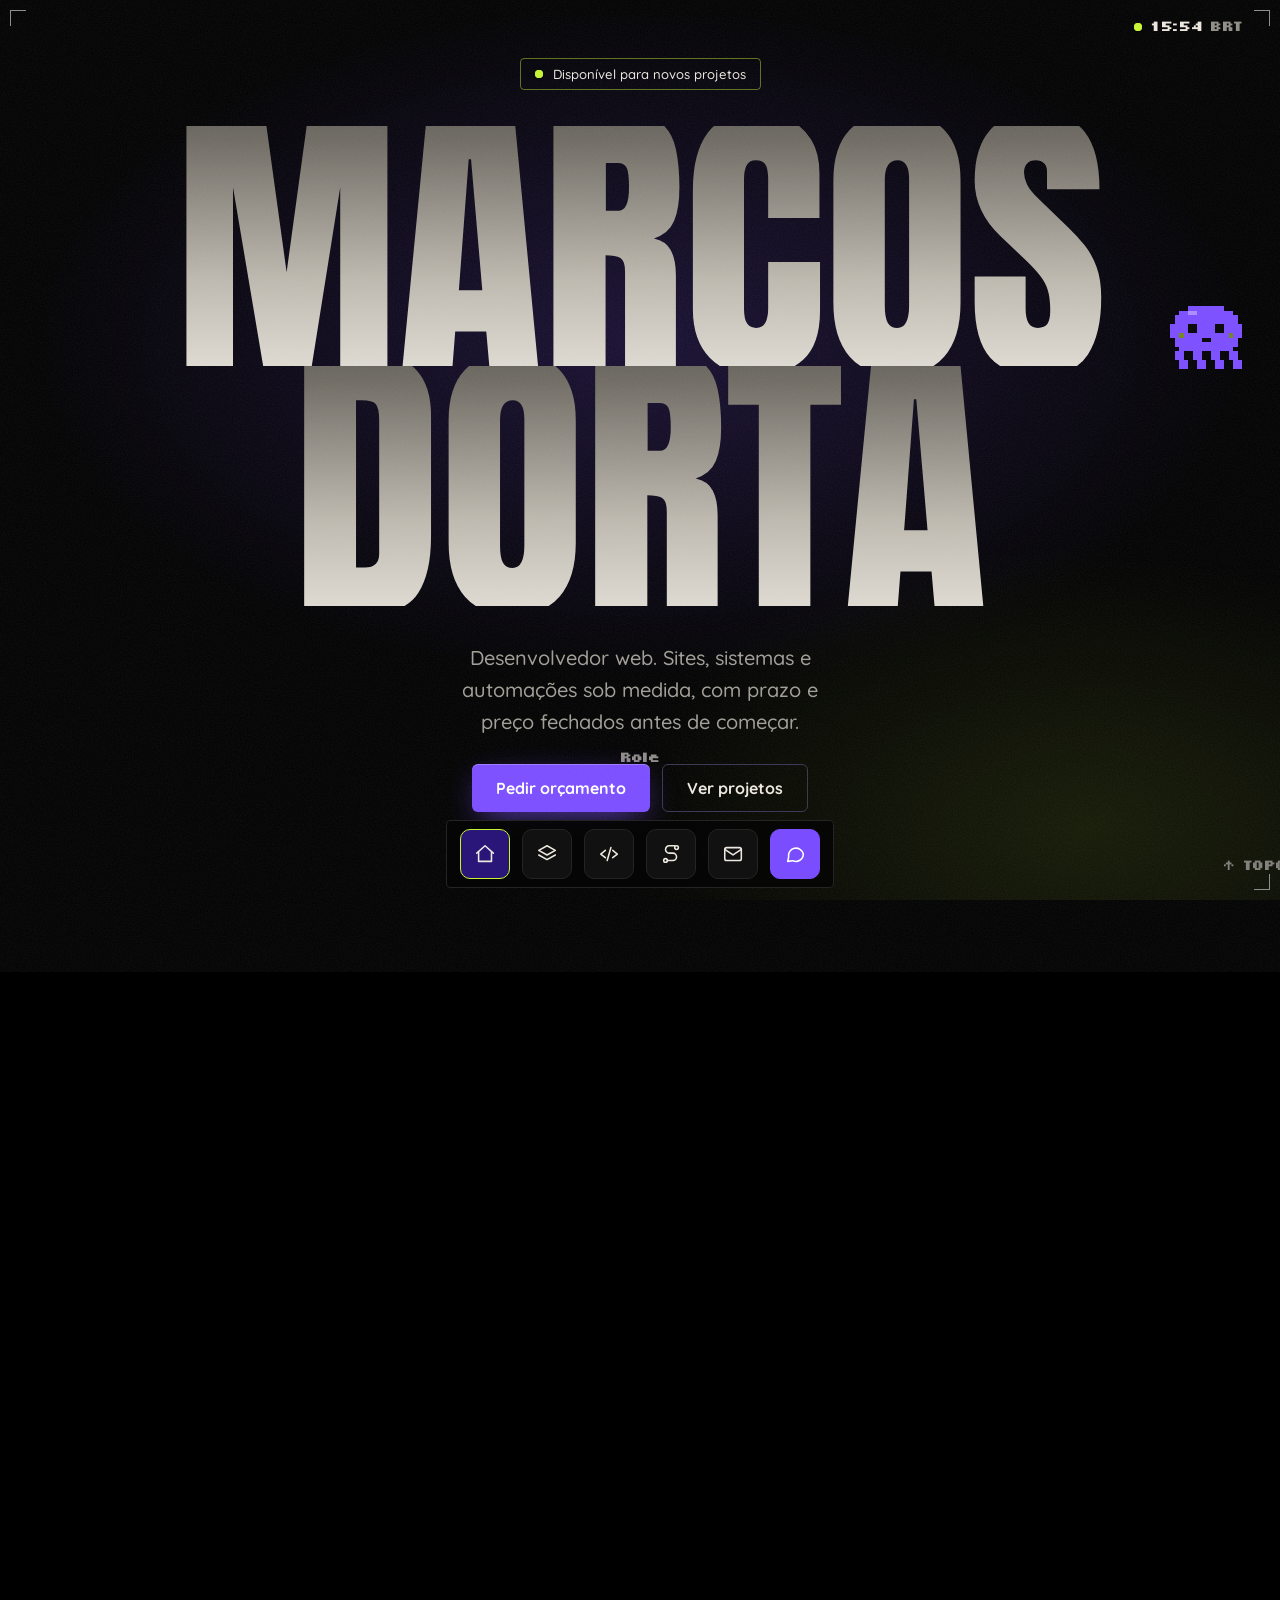
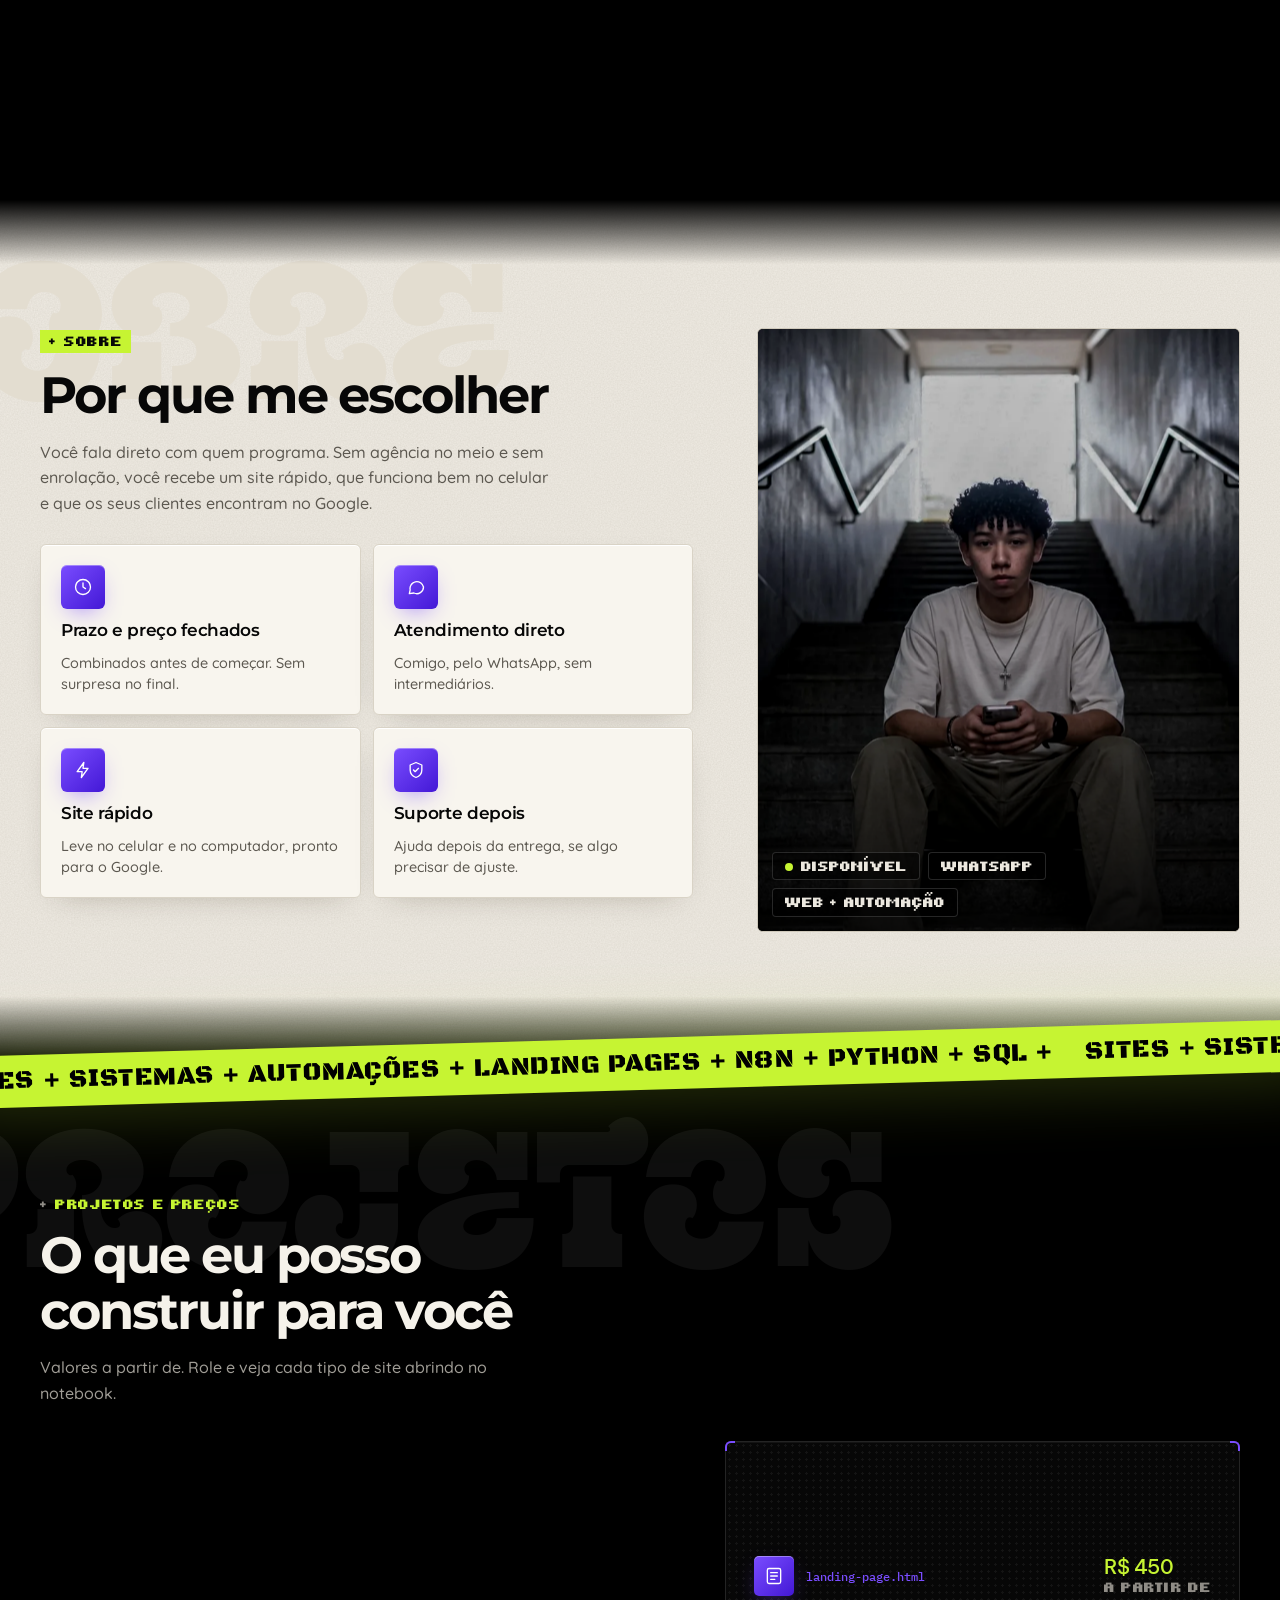
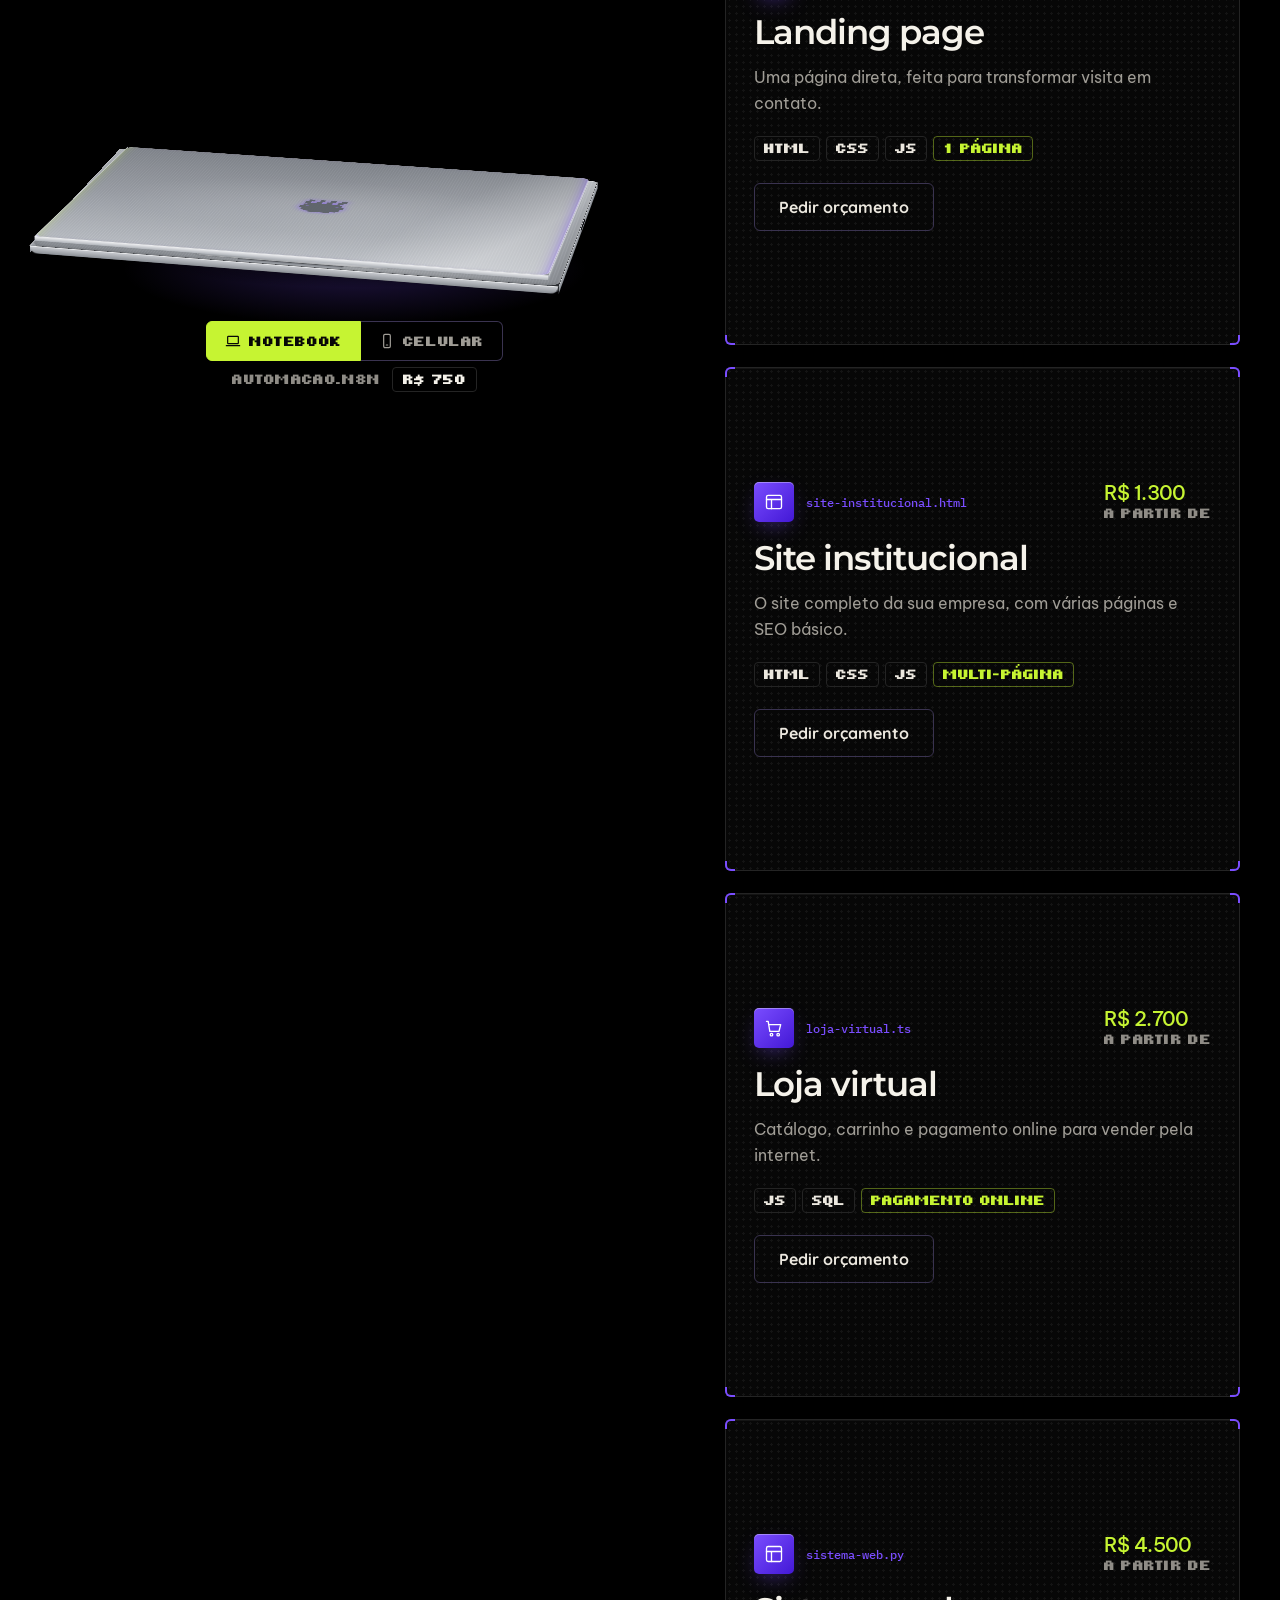
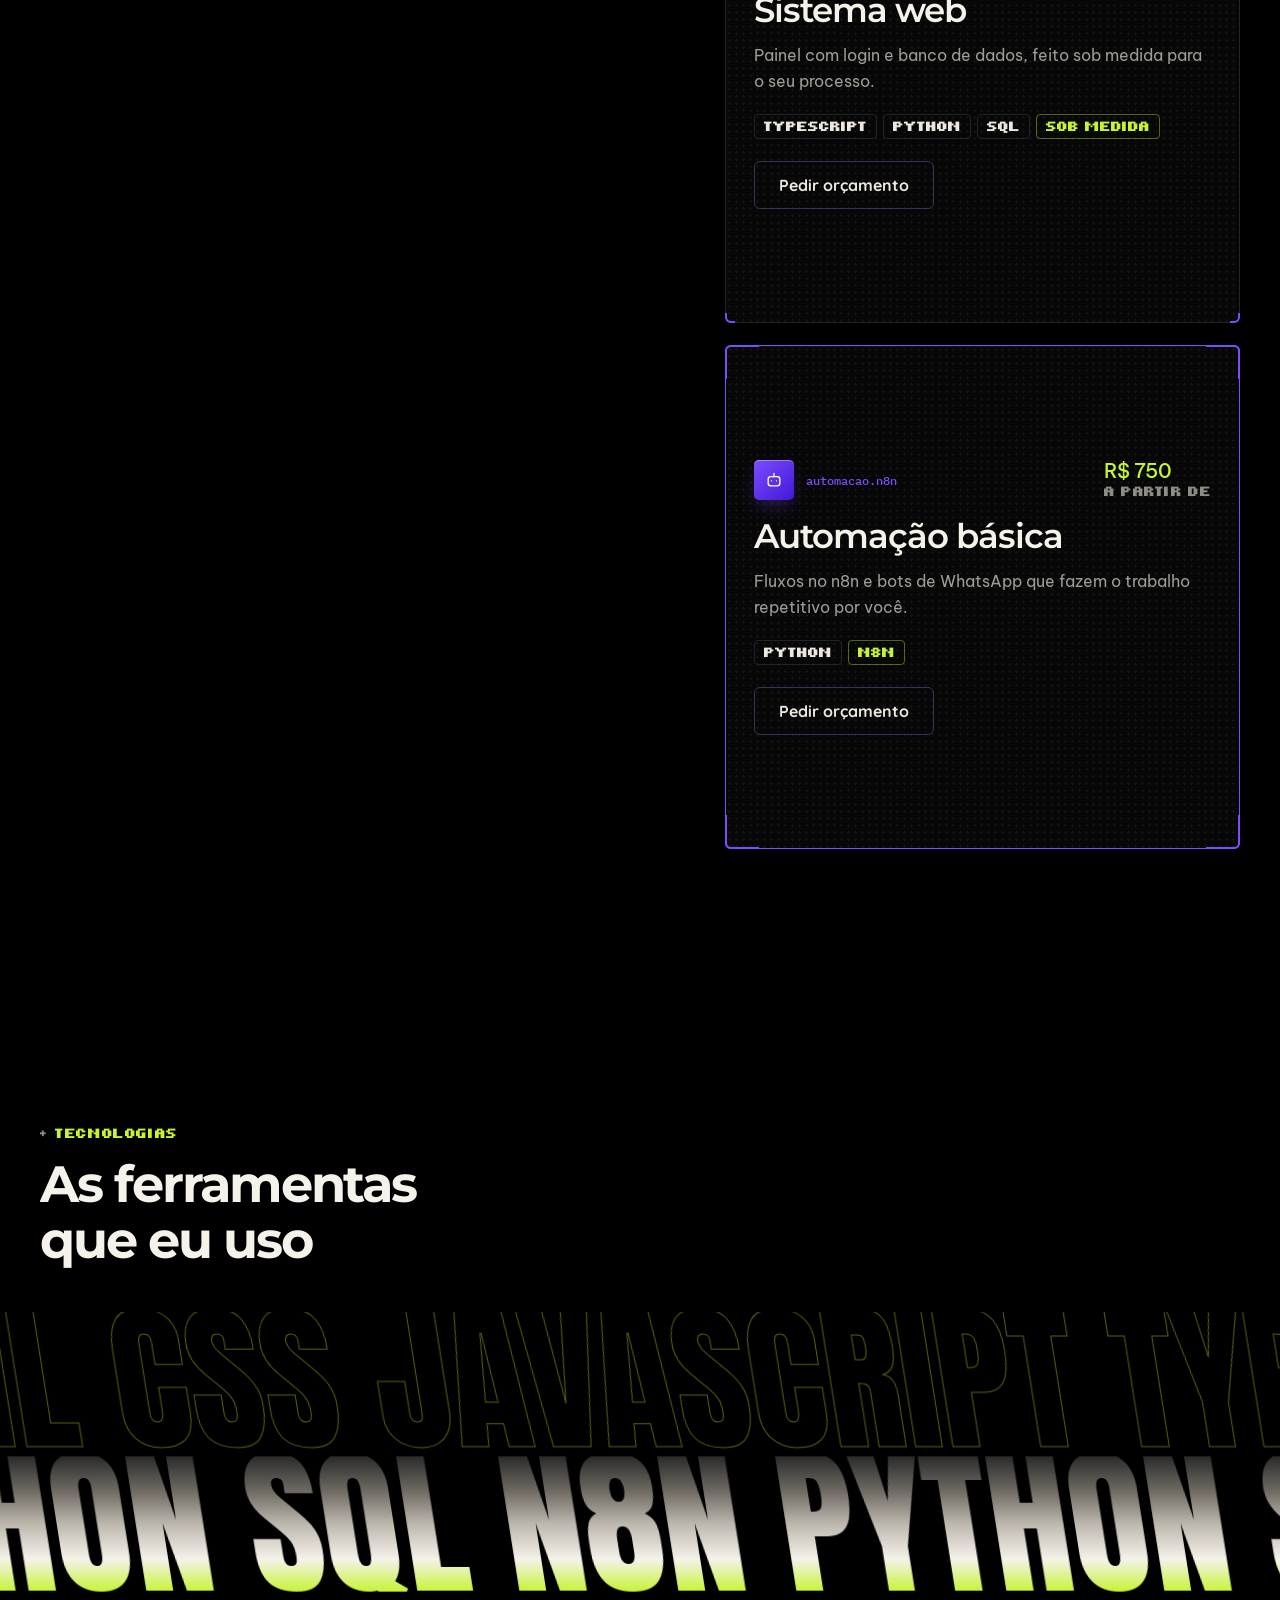
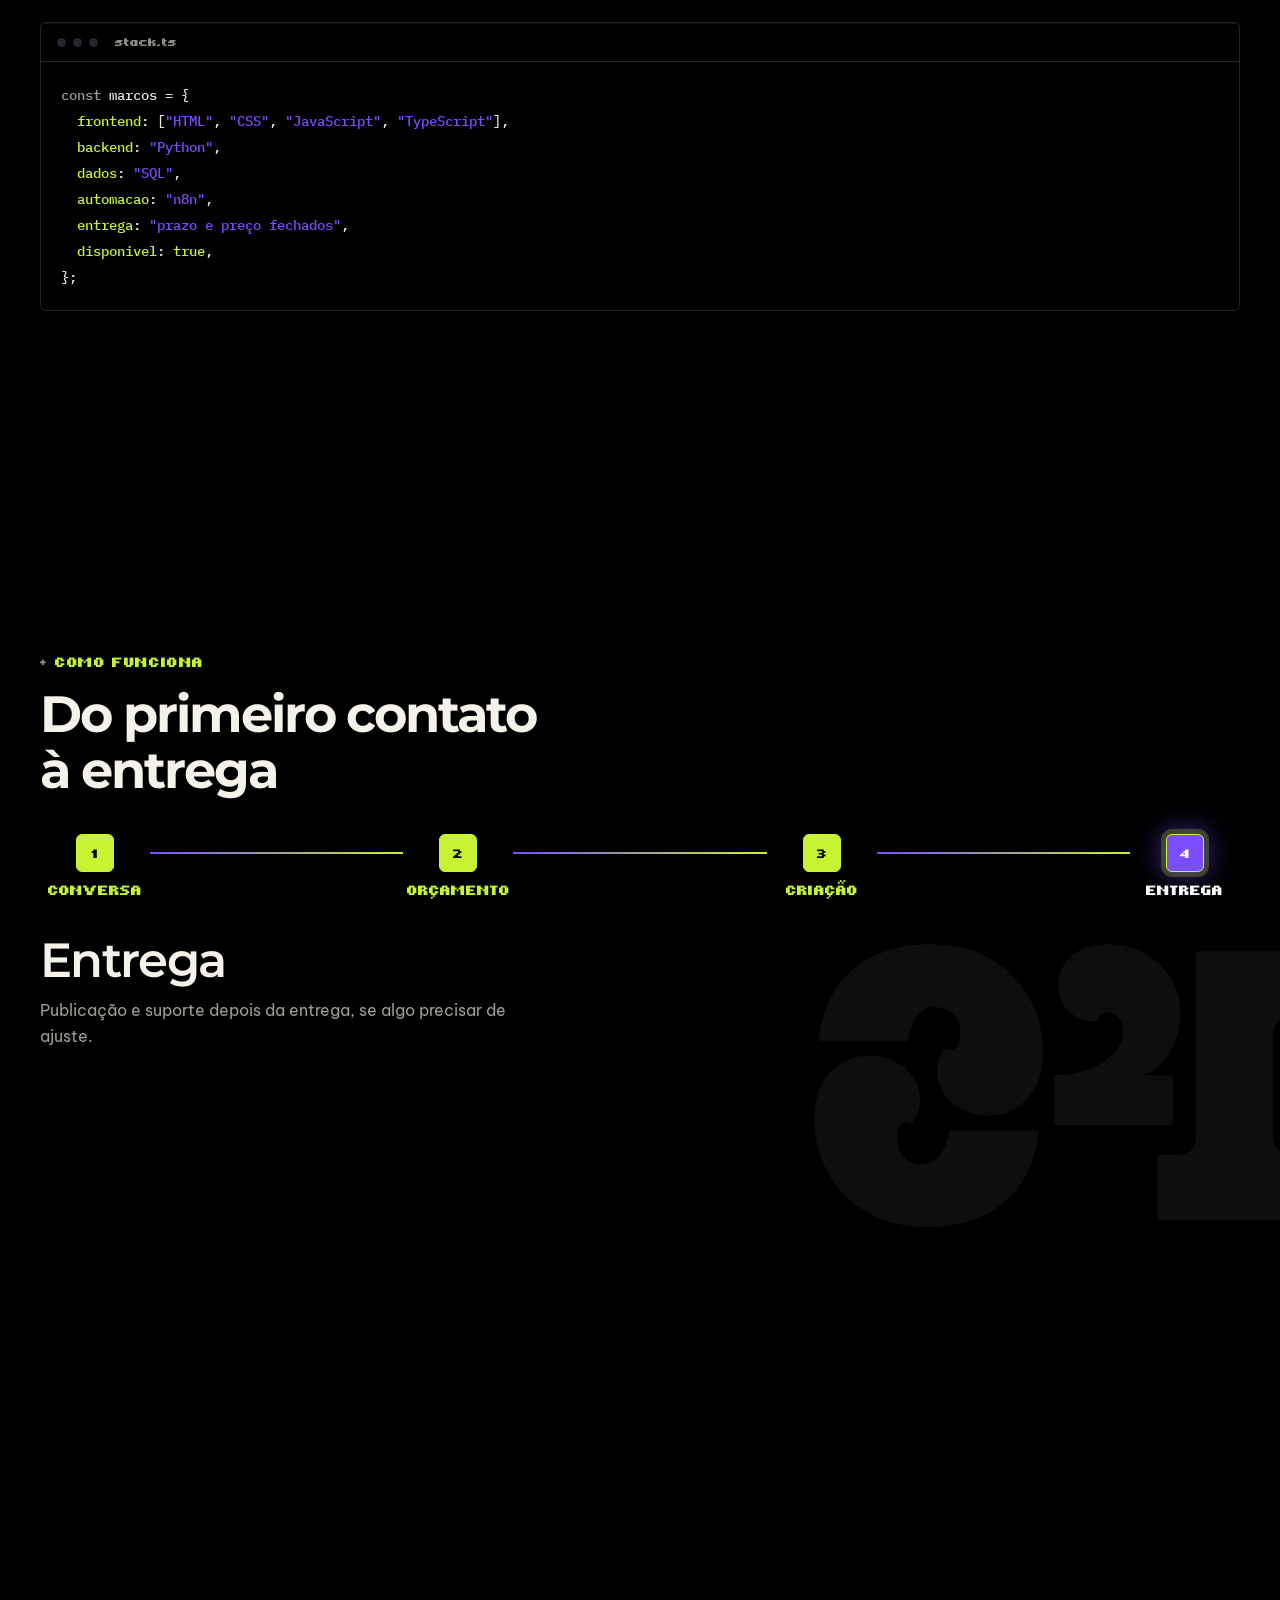
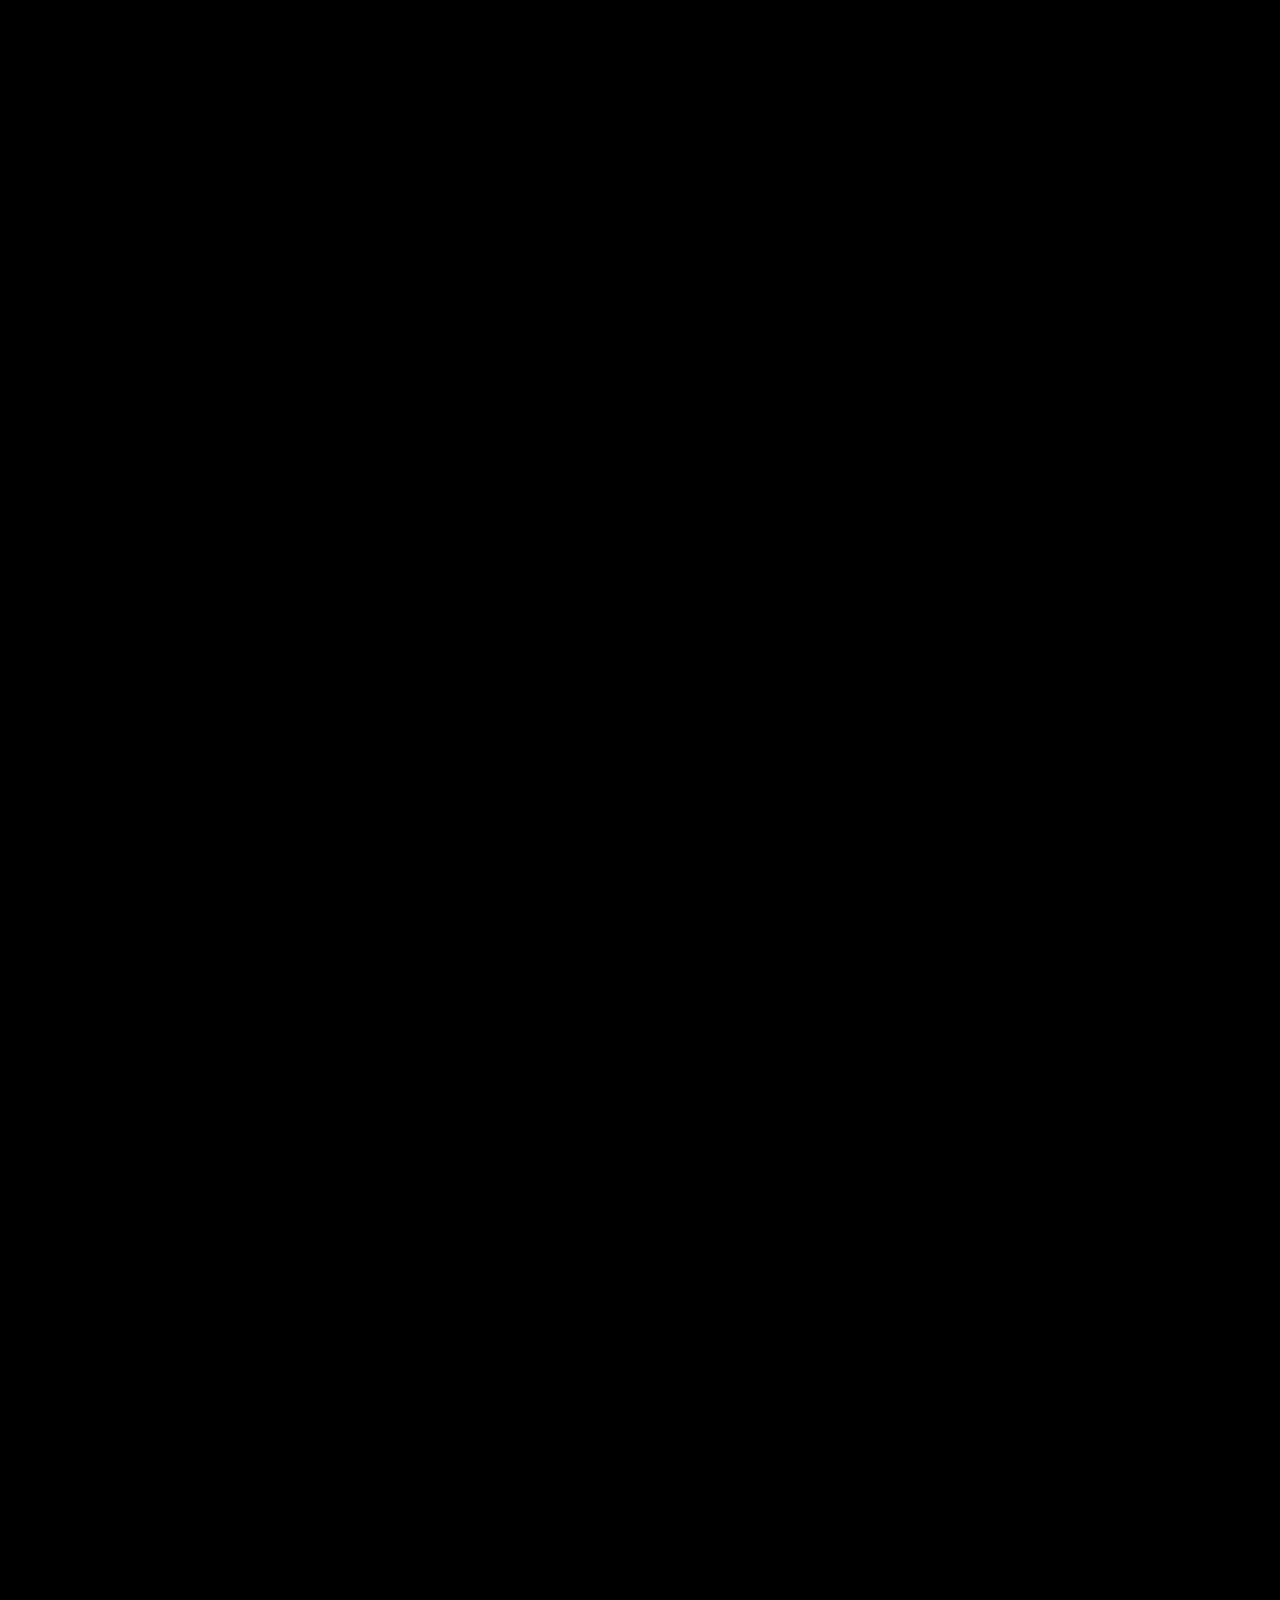
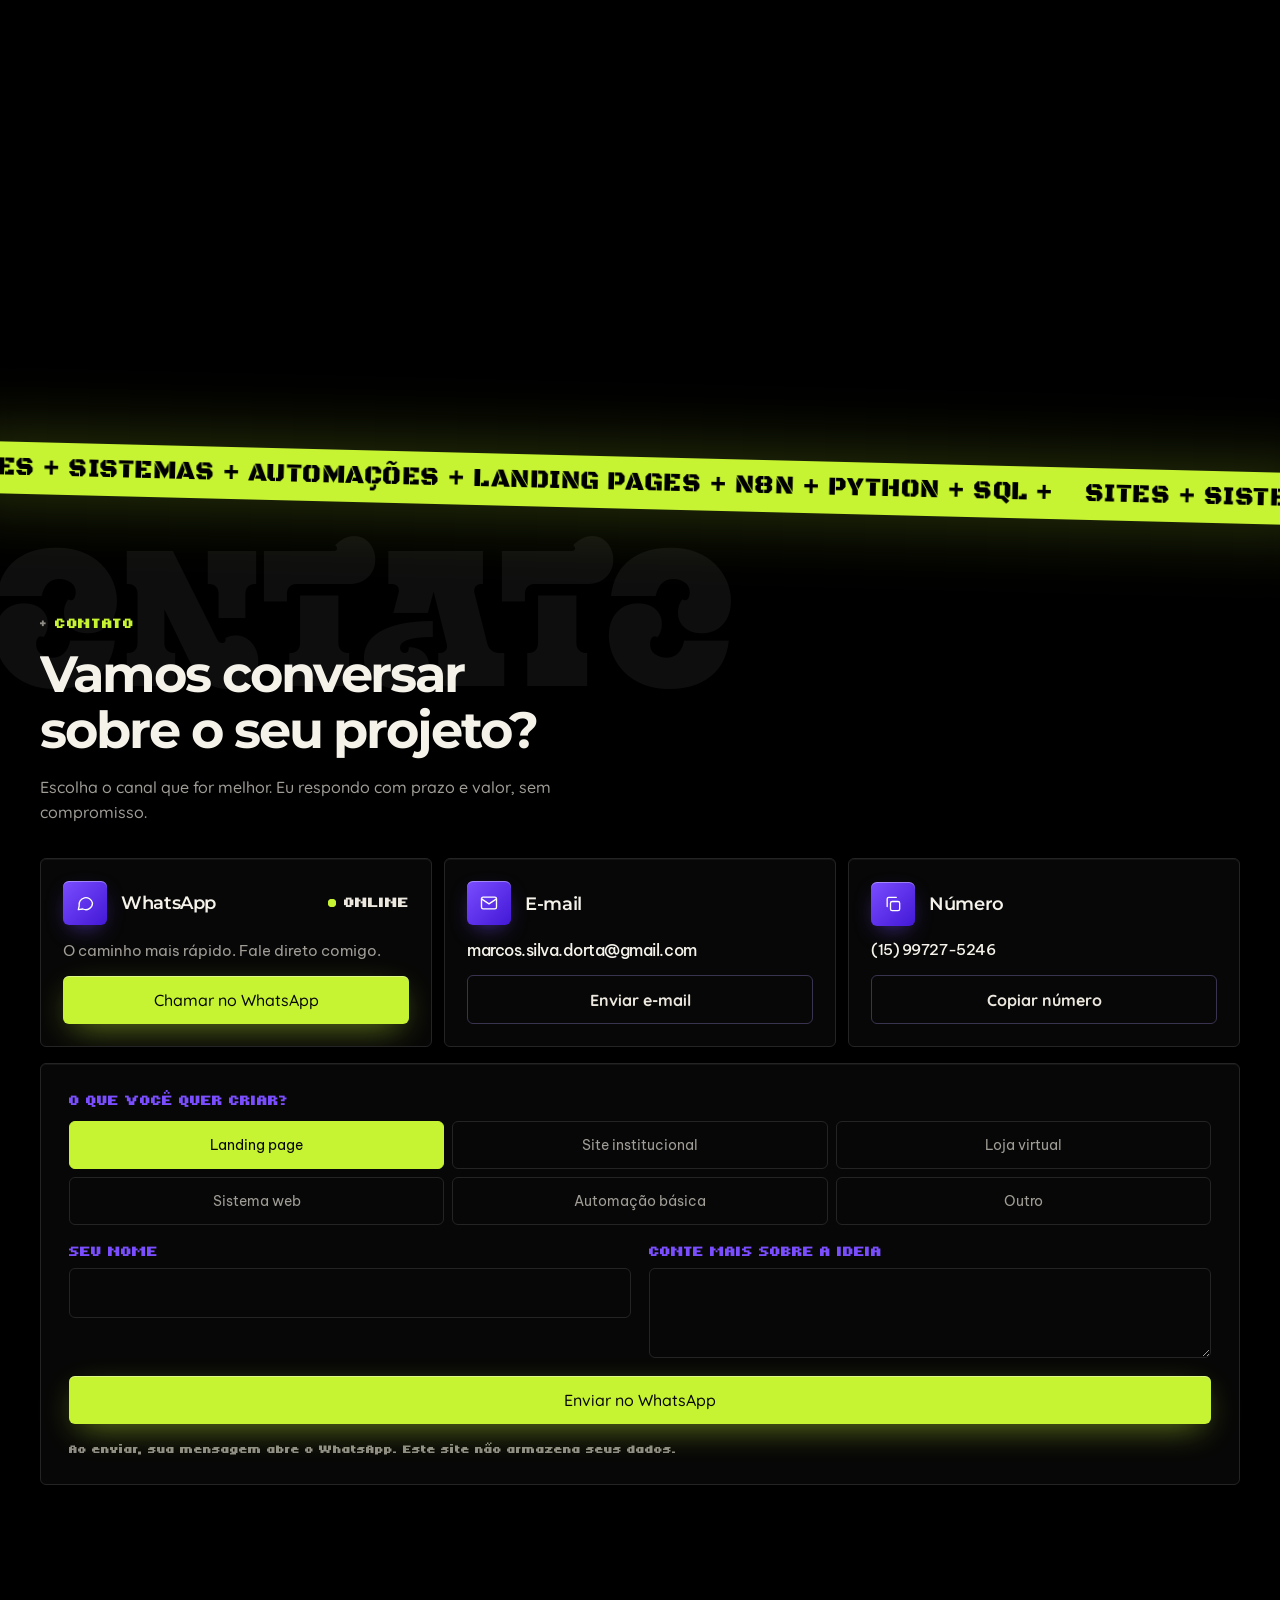
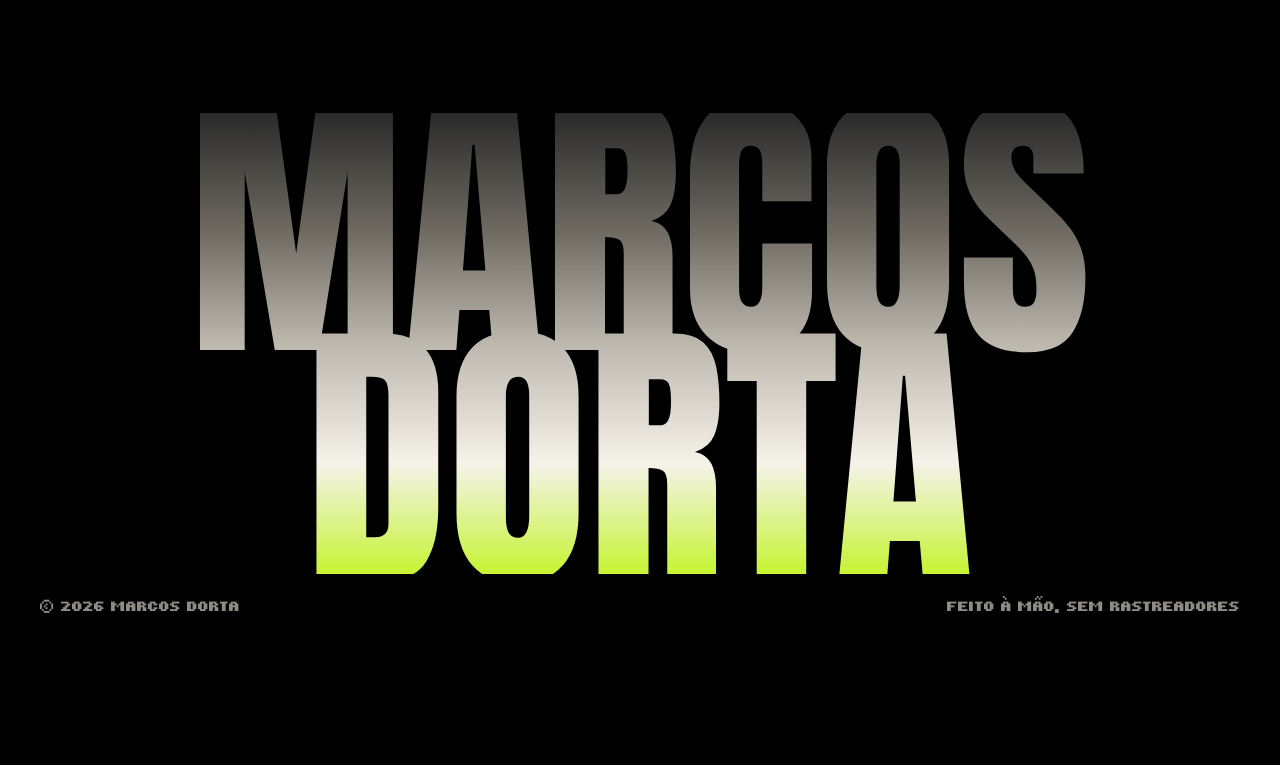
<file: index.html>
<!doctype html>
<html lang="pt-BR">
<head>
<meta charset="utf-8">
<meta http-equiv="Content-Security-Policy" content="default-src 'none'; script-src 'self' 'sha256-Du+OJKJSbdUgz5nrHeWWINvez6XKDDU/tyj/5c2uvwo='; style-src 'self' 'unsafe-inline'; font-src 'self'; img-src 'self' data:; connect-src 'none'; form-action https://wa.me; base-uri 'none'; object-src 'none'">
<meta name="viewport" content="width=device-width, initial-scale=1, viewport-fit=cover">
<meta name="theme-color" content="#000000">
<title>Marcos Dorta | Desenvolvedor Web</title>
<meta name="description" content="Marcos Dorta, desenvolvedor web: sites, sistemas e automações sob medida, com prazo e preço fechados antes de começar.">
<meta property="og:title" content="Marcos Dorta | Desenvolvedor Web">
<meta property="og:description" content="Sites, sistemas e automações sob medida, com prazo e preço fechados antes de começar.">
<meta property="og:type" content="website">
<link rel="icon" href="data:image/svg+xml,%3Csvg xmlns='http://www.w3.org/2000/svg' viewBox='0 0 32 32'%3E%3Crect width='32' height='32' rx='8' fill='%23000'/%3E%3Cpath d='M7 22V10l9 8 9-8v12' fill='none' stroke='%237A4DFF' stroke-width='3' stroke-linecap='round' stroke-linejoin='round'/%3E%3C/svg%3E">
<link rel="preload" href="fonts/BeVietnamPro-400.woff2" as="font" type="font/woff2" crossorigin>
<link rel="preload" href="fonts/Montserrat.woff2" as="font" type="font/woff2" crossorigin>
<link rel="preload" href="fonts/Tiny5Duo-400.woff2" as="font" type="font/woff2" crossorigin>
<link rel="preload" href="fonts/Anton.woff2" as="font" type="font/woff2" crossorigin>
<style>@font-face{font-family:'Anton';font-style:normal;font-weight:400;font-display:swap;src:url(fonts/Anton.woff2) format('woff2');unicode-range:U+0000-00FF,U+0131,U+0152-0153,U+02BB-02BC,U+02C6,U+02DA,U+02DC,U+0304,U+0308,U+0329,U+2000-206F,U+20AC,U+2122,U+2191,U+2193,U+2212,U+2215,U+FEFF,U+FFFD}
@font-face{font-family:'IBM Plex Mono';font-style:normal;font-weight:500;font-display:swap;src:url(fonts/IBMPlexMono.woff2) format('woff2');unicode-range:U+0000-00FF,U+0131,U+0152-0153,U+02BB-02BC,U+02C6,U+02DA,U+02DC,U+0304,U+0308,U+0329,U+2000-206F,U+20AC,U+2122,U+2191,U+2193,U+2212,U+2215,U+FEFF,U+FFFD}
@font-face{font-family:'Be Vietnam Pro';font-style:normal;font-weight:400;font-display:swap;src:url(fonts/BeVietnamPro-400.woff2) format('woff2');unicode-range:U+0000-00FF,U+0131,U+0152-0153,U+02BB-02BC,U+02C6,U+02DA,U+02DC,U+0304,U+0308,U+0329,U+2000-206F,U+20AC,U+2122,U+2191,U+2193,U+2212,U+2215,U+FEFF,U+FFFD}
@font-face{font-family:'Be Vietnam Pro';font-style:normal;font-weight:500;font-display:swap;src:url(fonts/BeVietnamPro-500.woff2) format('woff2');unicode-range:U+0000-00FF,U+0131,U+0152-0153,U+02BB-02BC,U+02C6,U+02DA,U+02DC,U+0304,U+0308,U+0329,U+2000-206F,U+20AC,U+2122,U+2191,U+2193,U+2212,U+2215,U+FEFF,U+FFFD}
@font-face{font-family:'Be Vietnam Pro';font-style:normal;font-weight:600;font-display:swap;src:url(fonts/BeVietnamPro-600.woff2) format('woff2');unicode-range:U+0000-00FF,U+0131,U+0152-0153,U+02BB-02BC,U+02C6,U+02DA,U+02DC,U+0304,U+0308,U+0329,U+2000-206F,U+20AC,U+2122,U+2191,U+2193,U+2212,U+2215,U+FEFF,U+FFFD}
@font-face{font-family:'Black Ops One';font-style:normal;font-weight:400;font-display:swap;src:url(fonts/BlackOpsOne-400.woff2) format('woff2');unicode-range:U+0000-00FF,U+0131,U+0152-0153,U+02BB-02BC,U+02C6,U+02DA,U+02DC,U+0304,U+0308,U+0329,U+2000-206F,U+20AC,U+2122,U+2191,U+2193,U+2212,U+2215,U+FEFF,U+FFFD}
@font-face{font-family:'Exile';font-style:normal;font-weight:400;font-display:swap;src:url(fonts/Exile-400.woff2) format('woff2');unicode-range:U+0000-00FF,U+0131,U+0152-0153,U+02BB-02BC,U+02C6,U+02DA,U+02DC,U+0304,U+0308,U+0329,U+2000-206F,U+20AC,U+2122,U+2191,U+2193,U+2212,U+2215,U+FEFF,U+FFFD}
@font-face{font-family:'Tiny5 Duo';font-style:normal;font-weight:400;font-display:swap;src:url(fonts/Tiny5Duo-400.woff2) format('woff2');unicode-range:U+0000-00FF,U+0131,U+0152-0153,U+02BB-02BC,U+02C6,U+02DA,U+02DC,U+0304,U+0308,U+0329,U+2000-206F,U+20AC,U+2122,U+2191,U+2193,U+2212,U+2215,U+FEFF,U+FFFD}
@font-face{font-family:'Montserrat';font-style:normal;font-weight:500 800;font-display:swap;src:url(fonts/Montserrat.woff2) format('woff2');unicode-range:U+0000-00FF,U+0131,U+0152-0153,U+02BB-02BC,U+02C6,U+02DA,U+02DC,U+0304,U+0308,U+0329,U+2000-206F,U+20AC,U+2122,U+2191,U+2193,U+2212,U+2215,U+FEFF,U+FFFD}
@font-face{font-family:'Quicksand';font-style:normal;font-weight:400 700;font-display:swap;src:url(fonts/Quicksand.woff2) format('woff2');unicode-range:U+0000-00FF,U+0131,U+0152-0153,U+02BB-02BC,U+02C6,U+02DA,U+02DC,U+0304,U+0308,U+0329,U+2000-206F,U+20AC,U+2122,U+2191,U+2193,U+2212,U+2215,U+FEFF,U+FFFD}</style>
<script>document.documentElement.classList.add('js')</script>
<style>
  :root{
    --bg:#000; --c1:#070707; --c2:#0c0c0c; --c3:#111111; --line:#242424; --line2:#3a3350;
    --ink:#ECE8DF; --white:#F5F2EA; --mute:#A09D96; --dim:#8F8C86;
    --vio:#7A4DFF; --lime:#C6F432; --vio2:#A98BFF; --cob:#7A4DFF; --ember:#C6F432; --ok:#C6F432;
    --sans:"Be Vietnam Pro",system-ui,-apple-system,"Segoe UI",Roboto,sans-serif;
    --head:"Montserrat","Be Vietnam Pro",system-ui,sans-serif;
    --soft:"Quicksand","Be Vietnam Pro",system-ui,sans-serif;
    --pix:"Tiny5 Duo","Tiny5",ui-monospace,monospace;
    --tick:"Black Ops One",Impact,"Arial Narrow",sans-serif;
    --exile:"Exile","Anton",Impact,sans-serif;
    --disp:"Anton","Bebas Neue",Impact,"Arial Narrow",sans-serif;
    --code:"IBM Plex Mono",ui-monospace,Menlo,Consolas,monospace;
    --mono:var(--pix);
    --ease:cubic-bezier(.32,.72,0,1); --ease2:cubic-bezier(.19,1,.22,1);
    --gut:clamp(18px,5vw,40px);
    --grad:linear-gradient(180deg,#2a2a2a 0%,#6F6B63 26%,#BDB8AE 50%,#F5F2EA 76%,#C6F432 100%);
  }
  *{box-sizing:border-box;margin:0;padding:0}
  html{overflow-x:clip;scroll-behavior:smooth;-webkit-text-size-adjust:100%}
  body{background:var(--bg);color:var(--mute);font:400 1rem/1.6 var(--sans);overflow-x:clip;-webkit-font-smoothing:antialiased;padding-bottom:110px}
  a{color:inherit;text-decoration:none}
  button{font:inherit;color:inherit;background:none;border:0;cursor:pointer}
  :focus-visible{outline:2px solid var(--vio2);outline-offset:3px}
  ::selection{background:var(--lime);color:#000}
  svg{display:block}
  .wrap{width:min(1200px,100% - var(--gut)*2);margin-inline:auto;position:relative}
  .mono{font-family:var(--mono);font-weight:500;text-transform:uppercase;letter-spacing:.02em}
  .lbl{font:500 .75rem var(--mono);text-transform:uppercase;letter-spacing:.04em;color:var(--lime);margin-bottom:14px}
  .lbl::before{content:"+ ";color:var(--dim)}
  h2{font:700 clamp(1.9rem,8.4vw,3.2rem)/1.1 var(--head);letter-spacing:-.04em;color:var(--white);margin-bottom:16px}
  h3{font:600 1.5rem/1.15 var(--head);letter-spacing:-.02em;color:var(--white)}
  .lead{max-width:52ch;color:var(--mute)}
  .dot{display:inline-block;width:8px;height:8px;border-radius:50%;background:var(--ember);flex:none}
  .dot.live{position:relative}
  .dot.live::after{content:"";position:absolute;inset:0;border-radius:50%;background:var(--lime);animation:ring 1.8s var(--ease2) infinite}
  @keyframes ring{from{transform:scale(1);opacity:.55}to{transform:scale(2.6);opacity:0}}
  @keyframes pulse{0%{box-shadow:0 0 0 0 rgba(198,244,50,.55)}100%{box-shadow:0 0 0 9px rgba(198,244,50,0)}}

  /* Botões */
  .btn{display:inline-flex;align-items:center;justify-content:center;gap:10px;min-height:48px;padding:0 24px;border-radius:6px;font:700 1rem var(--soft);cursor:pointer;transition:transform .5s var(--ease),background .3s,border-color .3s;position:relative;overflow:hidden}
  .btn.pri{background:var(--cob);color:#fff}
  .btn.pri:hover{background:#9266FF}
  .btn.ghost{border:1px solid var(--line2);color:var(--ink)}
  .btn.ghost:hover{border-color:var(--lime);color:var(--lime)}
  .btn.lime{background:var(--lime);color:#070707;font-weight:500}
  .btn.lime:hover{background:#D9FF5A}
  .btn:active{transform:scale(.97)}

  /* Moldura e cantos (animações nos quatro cantos) */
  .frame{position:fixed;inset:10px;z-index:90;pointer-events:none}
  .br{position:absolute;width:16px;height:16px;border:0 solid var(--vio);opacity:.8}
  .br.tl{left:0;top:0;border-width:1px 0 0 1px;animation:corner 4s var(--ease2) infinite}
  .br.tr{right:0;top:0;border-width:1px 1px 0 0;animation:corner 4s var(--ease2) 1s infinite}
  .br.bl{left:0;bottom:0;border-width:0 0 1px 1px;animation:corner 4s var(--ease2) 3s infinite}
  .br.brr{right:0;bottom:0;border-width:0 1px 1px 0;animation:corner 4s var(--ease2) 2s infinite}
  @keyframes corner{0%,70%,100%{transform:scale(1)}85%{transform:scale(2.1)}}
  .br.tl{transform-origin:0 0}.br.tr{transform-origin:100% 0}.br.bl{transform-origin:0 100%}.br.brr{transform-origin:100% 100%}
  .prog{position:fixed;left:0;top:0;height:2px;width:100%;background:linear-gradient(90deg,var(--cob),var(--lime));transform-origin:0 50%;transform:scaleX(0);z-index:95}
  .corner{position:fixed;z-index:85;display:flex;align-items:center;gap:8px;font:500 .68rem var(--mono);text-transform:uppercase;letter-spacing:.04em;color:var(--ink)}
  .corner .dim{color:var(--dim)}
  .corner.tr{right:calc(var(--gut) - 4px);top:18px}
  .corner.bl,.corner.br{display:none}
  @keyframes spin{to{transform:rotate(360deg)}}
  #totop .arr{display:inline-block;transition:transform .5s var(--ease)}
  #totop:hover .arr{transform:translateY(-4px)}

  /* Hero monumento */
  .hero{height:calc(100svh + 100vh);position:relative}
  .hero-pin{position:sticky;top:0;height:100svh;display:flex;flex-direction:column;align-items:center;justify-content:center;text-align:center;overflow:hidden;padding:70px var(--gut) 100px}
  .ann{border-color:rgba(198,244,50,.45)!important;display:inline-flex;align-items:center;gap:10px;padding:7px 14px;border:1px solid var(--line);border-radius:4px;font:400 .82rem var(--sans);color:var(--ink);margin-bottom:clamp(20px,4vh,40px);opacity:clamp(0,calc(1 - var(--p,0)*2.4),1);transform:translateY(calc(var(--p,0)*-30px))}
  .nm{position:relative;display:block;font-size:clamp(6rem,min(31vw,calc((100svh - 410px) / 1.6)),18.75rem);line-height:.8;transform:scale(calc(1 + var(--p,0)*.1));opacity:clamp(0,calc(1 - (var(--p,0) - .55)*2.4),1)}
  .ln{display:block;font-family:var(--disp);font-weight:400;text-transform:uppercase;letter-spacing:-.005em;white-space:nowrap}
  .js .l1{transform:translate3d(calc(var(--p,0)*-26vw),0,0)}
  .js .l2{transform:translate3d(calc(var(--p,0)*26vw),0,0)}
  .lt{display:inline-block;background:var(--grad);background-size:100% 240%;background-position:0 40%;-webkit-background-clip:text;background-clip:text;color:transparent;transform:translateY(calc(var(--p,0)*var(--o,0)*1px))}
  @keyframes letter{from{opacity:0;transform:translateY(45%)}to{opacity:1}}
  .hero-sub{max-width:34ch;margin:clamp(22px,4vh,40px) auto 26px;font-size:clamp(1rem,4.2vw,1.25rem);color:var(--mute);opacity:clamp(0,calc(1 - var(--p,0)*2.2),1);transform:translateY(calc(var(--p,0)*-40px))}
  .hero-cta{display:flex;flex-wrap:wrap;gap:12px;justify-content:center;opacity:clamp(0,calc(1 - var(--p,0)*2.2),1);transform:translateY(calc(var(--p,0)*-50px))}
  .hint{position:absolute;left:50%;bottom:92px;transform:translateX(-50%);font:500 .68rem var(--mono);color:var(--dim);display:flex;flex-direction:column;align-items:center;gap:8px;opacity:clamp(0,calc(1 - var(--p,0)*6),1)}
  @media (max-height:860px){.hint{display:none}}
  .hint i{width:1px;height:34px;background:linear-gradient(var(--lime),transparent);animation:drop 1.8s var(--ease2) infinite;transform-origin:50% 0}
  @keyframes drop{0%{transform:scaleY(0)}60%{transform:scaleY(1)}100%{transform:scaleY(1);opacity:0}}
  .js .hero .rise{animation:rise .55s var(--ease2) both;animation-delay:var(--d,.3s)}
  @keyframes rise{from{opacity:0;translate:0 24px}to{opacity:1;translate:0 0}}

  /* Seções */
  .sec{position:relative;padding:clamp(72px,14vw,128px) 0}
  .gt{position:absolute;left:0;top:clamp(20px,6vw,60px);font:400 clamp(4.5rem,24vw,12rem)/.8 var(--exile);text-transform:uppercase;color:#0e0e0e;white-space:nowrap;pointer-events:none;user-select:none;transform:translate3d(calc(var(--gx,0)*1px),0,0);z-index:0}
  .sec .wrap{z-index:1}
  .js .rv{opacity:0;transform:translateY(14px);transition:opacity .6s var(--ease),transform .6s var(--ease)}
  .js .rv.v{opacity:1;transform:none}

  /* Sobre */
  .split{display:grid;gap:32px}
  .photo{position:relative;border-radius:6px;overflow:hidden;border:1px solid var(--line);background:var(--c1);aspect-ratio:4/5;max-height:640px}
  .photo img{position:absolute;inset:-8% 0;width:100%;height:116%;object-fit:cover;object-position:50% 30%;filter:saturate(.8) contrast(1.05);transform:translate3d(0,calc(var(--py,0)*1px),0)}
  .photo::after{content:"";position:absolute;inset:0;background:linear-gradient(180deg,transparent 55%,rgba(0,0,0,.75))}
  .photo .chips{position:absolute;left:14px;bottom:14px;right:14px;z-index:2;display:flex;flex-wrap:wrap;gap:8px}
  .chip{display:inline-flex;align-items:center;gap:8px;padding:6px 12px;border:1px solid rgba(255,255,255,.15);background:rgba(0,0,0,.55);border-radius:4px;font:500 .68rem var(--mono);text-transform:uppercase;color:var(--ink)}
  .why{display:grid;gap:12px;margin:28px 0}
  .wc{position:relative;padding:20px;background:var(--c1);border:1px solid var(--line);border-radius:6px;display:grid;grid-template-columns:auto 1fr;gap:4px 16px;align-items:center;overflow:hidden;transform:perspective(900px) rotateX(calc(var(--ty,0)*1deg));transition:border-color .4s}
  .wc:hover{border-color:var(--line2)}
  .ico{width:44px;height:44px;border-radius:6px;display:grid;place-items:center;background:linear-gradient(to right bottom,#7A4DFF,#4318D6);grid-row:span 2}
  .ico svg{width:20px;height:20px;stroke:#fff;fill:none;stroke-width:1.6;stroke-linecap:round;stroke-linejoin:round}
  .wc h3{font-size:1.05rem}
  .wc p{font-size:.9rem;line-height:1.45}

  /* Projetos + notebook 3D */
  .pj{display:grid;gap:14px;margin-top:34px}
  .pj-lap{touch-action:pan-y;position:sticky;top:60px;z-index:6;padding:10px 0 30px;background:linear-gradient(#000 80%,transparent)}
  .pj-list{display:grid;gap:22px;padding-bottom:20px}
  /* ===== Modelo 3D: notebook (inspirado no Galaxy Book4) e celular S26 ===== */
  /* Sistema de cor: --acc muda por projeto (violeta / lima); metal prateado + vidro violeta contrastam com o preto do site */
  @property --acc{syntax:'<color>';inherits:true;initial-value:#7A4DFF}
  .lap{--T:.55em;--Tb:.9em;--yr:-12;--pr:0;--rx:-17;--sc:.9;--acc:#7A4DFF;--ang:calc(var(--yr) + var(--pr));position:relative;width:58em;height:52em;margin:0 auto;font-size:clamp(4.3px,1.34vw,5.2px);perspective:2900px;animation:float 6s ease-in-out infinite;transition:--acc .9s ease}
  @keyframes float{0%,100%{translate:0 0}50%{translate:0 -6px}}
  .lap.is-phone{--rx:-10;--sc:1.04}
  /* iluminação: halo de cor do projeto no chão + sombra de contato que acompanha a rotação */
  .lap::before{content:"";position:absolute;left:2%;right:2%;bottom:-4%;height:26%;background:radial-gradient(closest-side,color-mix(in srgb,var(--acc) 70%,transparent),transparent 92%);z-index:-1;opacity:.36;transition:opacity 1s ease}
  .lap.open::before{opacity:1}
  .lap::after{content:"";position:absolute;left:12%;right:12%;bottom:5%;height:9%;background:radial-gradient(closest-side,rgba(0,0,0,.85),transparent);translate:calc(var(--ang)*-.12em) 0;z-index:-1;transition:left .6s,right .6s}
  .lap.is-phone::after{left:34%;right:34%}
  .lap.idle,.lap.idle *{animation-play-state:paused!important}
  .lap-scene{position:absolute;inset:0;transform-style:preserve-3d;transform-origin:50% 66%;transform:scale(var(--sc)) rotateX(calc(var(--rx)*1deg)) rotateY(calc(var(--ang)*1deg));transition:transform 1s var(--ease2)}
  .lap.dragging .lap-scene{transition:transform .08s linear}
  .lg{position:absolute;left:0;top:0;width:58em;height:52em;transform-style:preserve-3d;transition:transform .7s var(--ease2),opacity .45s ease}
  .lid,.base{transform-style:preserve-3d}
  .lap[data-lg=off] .lg{transform:translateZ(-16em) rotateY(-50deg) scale(.86);opacity:0;visibility:hidden;transition:transform .5s var(--ease),opacity .32s ease,visibility 0s .5s}

  /* tampa */
  .lid{position:absolute;left:0;top:0;width:58em;height:36em;transform-origin:50% 100%;transform:rotateX(-88deg);transition:transform .85s cubic-bezier(.45,0,.2,1)}
  .lap.open .lid{transform:rotateX(7deg);transition:transform 1.2s cubic-bezier(.3,1.35,.5,1)}
  .lid-front,.lid-back{position:absolute;inset:0;border-radius:.9em;backface-visibility:hidden;-webkit-backface-visibility:hidden}
  .lid-front{transform:translateZ(calc(var(--T)/2));background:#030304;padding:.5em .5em .7em;box-shadow:inset 0 0 0 .14em #121316,0 0 0 .1em #7c8087,0 0 0 .16em rgba(255,255,255,.22)}
  .lid-back{transform:translateZ(calc(var(--T)/-2)) rotateY(180deg);display:grid;place-items:center;
    box-shadow:inset 0 0 0 .1em rgba(255,255,255,.45),inset .9em 0 1.4em -.8em color-mix(in srgb,var(--acc) 55%,transparent),inset -.9em 0 1.4em -.8em rgba(198,244,50,.28);
    background:radial-gradient(60% 40% at 50% 50%,rgba(255,255,255,.12),transparent 70%),
      linear-gradient(112deg,transparent 28%,rgba(255,255,255,.34) 46%,rgba(255,255,255,.06) 54%,transparent 64%) calc(50% + var(--ang)*-1.8%) 0/260% 100% no-repeat,
      repeating-linear-gradient(90deg,rgba(255,255,255,.035) 0 1px,rgba(0,0,0,.03) 1px 3px),linear-gradient(180deg,#b9bdc3,#9a9ea5 50%,#82868d)}
  .lid-back svg{width:5.2em;height:auto;opacity:.85;shape-rendering:crispEdges;filter:drop-shadow(0 0 .5em color-mix(in srgb,var(--acc) 70%,transparent))}
  .le,.lr,.lt2{position:absolute}
  .le{left:0;top:0;width:var(--T);height:100%;transform:translateX(calc(var(--T)/-2)) rotateY(-90deg);background:linear-gradient(90deg,#eceef0,color-mix(in srgb,var(--acc) 40%,#8d9197))}
  .lr{right:0;top:0;width:var(--T);height:100%;transform:translateX(calc(var(--T)/2)) rotateY(90deg);background:linear-gradient(90deg,#9a9ea4,#e0e2e6)}
  .lt2{left:0;top:0;width:100%;height:var(--T);transform:translateY(calc(var(--T)/-2)) rotateX(90deg);background:linear-gradient(180deg,#f2f3f5,#aeb2b8)}
  .cam{position:absolute;left:50%;top:.17em;width:.3em;height:.3em;margin-left:-.15em;border-radius:50%;background:radial-gradient(circle at 35% 35%,#3a4a7a,#07080c 70%);box-shadow:0 0 0 .07em #202227;z-index:3}
  .scr{position:relative;width:100%;height:100%;border-radius:.4em;overflow:hidden;background:#020205;display:flex;flex-direction:column;opacity:.35;transition:opacity .8s ease}
  .lap.open .scr{opacity:1}
  .glare{position:absolute;inset:.5em;border-radius:.4em;pointer-events:none;z-index:4;background:linear-gradient(112deg,transparent 30%,rgba(255,255,255,.15) 46%,rgba(255,255,255,.03) 54%,transparent 62%) calc(50% + var(--ang)*1.6%) 0/260% 100% no-repeat}
  .chrome{display:flex;align-items:center;gap:.5em;padding:.5em .8em;border-bottom:1px solid #1c1c28;font:500 .68em var(--code);color:var(--dim);flex:none}
  .chrome i{width:.55em;height:.55em;border-radius:50%;background:#2a2a36}
  .chrome span{margin-left:.6em;padding:.15em .8em;border:1px solid #1f1f2c;border-radius:.3em;overflow:hidden;white-space:nowrap}
  .pages{position:relative;flex:1;overflow:hidden}
  .pg{position:absolute;inset:0;display:none;opacity:0;transition:opacity .55s ease;overflow:hidden}
  .pg.on{opacity:1}

  /* base */
  .base{position:absolute;left:-1em;top:36em;width:60em;height:35em;transform-origin:50% 0;transform:rotateX(90deg)}
  .floor{position:absolute;inset:0;transform:translateZ(calc(var(--Tb)*-1));background:#2a2c30;border-radius:0 0 1.4em 1.4em}
  .bf,.bl,.br2{position:absolute}
  .bf{left:0;top:100%;width:100%;height:var(--Tb);transform-origin:50% 0;transform:rotateX(-90deg);background:linear-gradient(#f0f1f3 0 14%,#c5c8cd 14%,#8b8f95);border-radius:0 0 1.4em 1.4em}
  .bl,.br2{top:0;width:var(--Tb);height:100%}
  .bl{left:0;transform-origin:0 0;transform:rotateY(90deg);background:linear-gradient(90deg,#dfe1e5 0 14%,#a5a9af 14%,#868a90)}
  .br2{right:0;transform-origin:100% 0;transform:rotateY(-90deg);background:linear-gradient(90deg,#868a90,#a5a9af 86%,#dfe1e5 86%)}
  .port{position:absolute;left:30%;width:40%;height:3.6em;border-radius:.3em;background:#0b0c0e;box-shadow:inset 0 0 0 .1em #2b2d31}
  .bl .port:nth-child(1){top:9em}.bl .port:nth-child(2){top:14em}.bl .port:nth-child(3){top:19em;height:2.2em;left:40%;width:20%}
  .br2 .port{top:12em}
  .hinge{position:absolute;left:5em;top:-.9em;width:50em;height:2em;border-radius:.6em;transform:translateZ(.35em);background:linear-gradient(180deg,#0b0c0e,#3c3f46 40%,#17181c 70%,#08090b);box-shadow:0 .2em .5em rgba(0,0,0,.5)}

  /* tampa do teclado (alumínio, teclas pretas retroiluminadas, trackpad de vidro) */
  .deck{position:absolute;inset:0;border-radius:.6em .6em 1.4em 1.4em;box-shadow:inset 0 .16em 0 rgba(255,255,255,.55),inset .16em 0 0 rgba(255,255,255,.3),inset -.16em 0 0 rgba(255,255,255,.2),inset 0 -.22em .8em rgba(0,0,0,.2);
    background:linear-gradient(112deg,transparent 32%,rgba(255,255,255,.2) 47%,transparent 60%) calc(50% + var(--ang)*1.8%) 0/260% 100% no-repeat,
      repeating-linear-gradient(90deg,rgba(255,255,255,.04) 0 1px,rgba(0,0,0,.03) 1px 3px),linear-gradient(180deg,#b6babf 0,#9fa3a9 40%,#8a8e94 100%)}
  .deck::before{content:"";position:absolute;inset:0;border-radius:inherit;background:radial-gradient(90% 70% at 50% 0%,color-mix(in srgb,var(--acc) 34%,transparent),transparent 72%);opacity:0;transition:opacity 1s ease}
  .lap.open .deck::before{opacity:1}
  .deck>*{position:absolute}
  .kbc{left:3.2em;top:2.2em;width:53.6em;height:19em;border-radius:.6em;transform:translateZ(.08em);box-shadow:0 0 0 .14em #6d7077,0 0 1.2em rgba(0,0,0,.35)}
  .trk{left:19em;top:23.6em;width:22em;height:10.2em;border-radius:.9em;background:linear-gradient(150deg,#868a90,#a9adb2 60%,#9a9ea4);box-shadow:inset 0 .1em .5em rgba(0,0,0,.3),0 0 0 .1em rgba(255,255,255,.35),0 .15em .5em rgba(0,0,0,.25);transform:translateZ(.06em)}
  .trk::after{content:"";position:absolute;inset:0;border-radius:.9em;background:linear-gradient(112deg,transparent 30%,rgba(255,255,255,.35) 48%,transparent 62%) calc(50% + var(--ang)*2.2%) 0/260% 100% no-repeat}
  .grl{top:3em;height:17em;width:1.2em;background:radial-gradient(circle,#26282c 38%,transparent 44%) 0 0/.6em .6em;opacity:.85}
  .grl.a{left:1.2em}.grl.b{right:1.2em}
  .pwr{right:2.2em;top:.8em;width:1.6em;height:.9em;border-radius:.3em;background:linear-gradient(#2a2c31,#0f1013);box-shadow:0 0 0 .08em rgba(255,255,255,.25)}
  .led{left:2.4em;top:23.6em;width:.5em;height:.5em;border-radius:50%;background:var(--lime);box-shadow:0 0 .9em var(--lime);opacity:0;transition:opacity .8s}
  .lap.open .led{opacity:1}
  .notch{left:24em;bottom:.15em;width:12em;height:.8em;border-radius:0 0 1em 1em;background:linear-gradient(#6b6e74,#a2a6ac);box-shadow:inset 0 .12em .2em rgba(0,0,0,.35)}

  /* celular (estilo Galaxy S26: moldura reta de alumínio, vidro violeta, furo de câmera, três lentes) */
  .ph{position:absolute;left:50%;top:26em;width:21em;height:45em;margin:-22.5em 0 0 -10.5em;transform-style:preserve-3d;transition:transform .7s var(--ease2),opacity .45s ease}
  .lap[data-ph=off] .ph{transform:translateZ(-16em) rotateY(50deg) scale(.86);opacity:0;visibility:hidden;transition:transform .5s var(--ease),opacity .32s ease,visibility 0s .5s}
  /* entrada com rodopio (só transform, sem opacity animada, para não achatar o 3D) + leve balanço contínuo que revela o volume */
  .lap[data-ph=asm] .ph{animation:phin 1.05s cubic-bezier(.22,.9,.25,1) backwards,sway 7s ease-in-out 1.05s infinite alternate}
  @keyframes phin{0%{transform:translateZ(-14em) rotateY(-300deg) scale(.7)}100%{transform:none}}
  @keyframes sway{from{rotate:0 1 0 -9deg}to{rotate:0 1 0 9deg}}
  .sl{position:absolute;inset:0;border-radius:3.3em;border:.2em solid #9da1a7}
  .sl.e{border-color:#eef0f2}
  .pfront,.pback{position:absolute;inset:0;border-radius:3.3em;backface-visibility:hidden;-webkit-backface-visibility:hidden}
  .pfront{transform:translateZ(1.12em);background:#010102;padding:.42em;box-shadow:0 0 0 .12em #b9bcc1,0 0 0 .2em rgba(255,255,255,.3)}
  .pback{transform:translateZ(-1.12em) rotateY(180deg);box-shadow:0 0 0 .12em #b9bcc1,inset 0 0 1.6em rgba(0,0,0,.35);
    background:linear-gradient(112deg,transparent 28%,rgba(255,255,255,.3) 46%,rgba(255,255,255,.05) 54%,transparent 64%) calc(50% + var(--ang)*-1.4%) 0/260% 100% no-repeat,
      radial-gradient(90% 55% at 80% 6%,color-mix(in srgb,var(--acc) 60%,transparent),transparent 62%),linear-gradient(170deg,#4a31a8,#261a68 55%,#110c30)}
  .pback svg{position:absolute;left:50%;bottom:3.4em;width:3.8em;height:auto;margin-left:-1.9em;opacity:.55;shape-rendering:crispEdges}
  .pscr{position:relative;width:100%;height:100%;border-radius:2.9em;overflow:hidden;background:#020205;opacity:.3;transition:opacity .7s}
  .lap[data-ph=asm].phone-on .pscr{opacity:1}
  .pglare{position:absolute;inset:0;border-radius:2.9em;pointer-events:none;z-index:8;background:linear-gradient(112deg,transparent 26%,rgba(255,255,255,.16) 44%,rgba(255,255,255,.03) 54%,transparent 64%) calc(50% + var(--ang)*1.5%) 0/260% 100% no-repeat}
  .hole{position:absolute;left:50%;top:.95em;width:1em;height:1em;margin-left:-.5em;border-radius:50%;background:radial-gradient(circle at 40% 40%,#27304f,#000 60%);box-shadow:0 0 0 .12em #0e0f12;z-index:6}
  .sbar{position:absolute;left:0;right:0;top:.75em;display:flex;justify-content:space-between;align-items:center;padding:0 2.6em;font:700 1.05em var(--soft);color:#fff;z-index:5}
  .sbar .ic{display:flex;gap:.4em;align-items:center}
  .sbar .sg{width:1.1em;height:.75em;background:#fff;clip-path:polygon(0 100%,0 70%,24% 70%,24% 45%,50% 45%,50% 22%,76% 22%,76% 0,100% 0,100% 100%)}
  .sbar .bt{width:1.6em;height:.75em;border:.1em solid #fff;border-radius:.25em;position:relative}
  .sbar .bt::after{content:"";position:absolute;inset:.1em .4em .1em .1em;background:var(--lime);border-radius:.1em}
  .home{position:absolute;left:50%;bottom:.75em;width:6.4em;height:.28em;margin-left:-3.2em;border-radius:1em;background:rgba(255,255,255,.75);z-index:7}
  .mpages{position:absolute;inset:0;padding-top:3em;overflow:hidden}
  .lens{position:absolute;right:2em;width:3.6em;height:3.6em;border-radius:50%;background:radial-gradient(circle at 35% 30%,#4a4f62,#07080a 62%);border:.35em solid #c5c8ce;box-shadow:0 0 0 .14em #5a5d64,0 .3em .7em rgba(0,0,0,.5),inset 0 0 .6em rgba(0,0,0,.85)}
  .lens::after{content:"";position:absolute;left:28%;top:24%;width:.8em;height:.8em;border-radius:50%;background:rgba(170,190,255,.8);box-shadow:1.2em 1.4em 0 -.2em rgba(198,244,50,.5)}
  .lens.l1{top:2.2em}.lens.l2{top:6.9em}.lens.l3{top:11.6em}
  .flash{position:absolute;right:2.9em;top:16.5em;width:1.4em;height:1.4em;border-radius:50%;background:radial-gradient(circle at 40% 35%,#fff7dd,#cfc9ae);box-shadow:0 0 0 .14em #7a7d84}
  .pbtn{position:absolute;left:21.15em;width:2.1em;border-radius:.4em;transform-origin:0 50%;transform:translateZ(1.05em) rotateY(90deg);background:linear-gradient(90deg,#e8eaed,#8a8e94)}
  .pbtn.b1{top:10em;height:4.4em}.pbtn.b2{top:16em;height:7.4em}

  /* alternador notebook / celular */
  .seg{display:flex;justify-content:center;gap:0;margin-top:10px}
  .seg button{display:inline-flex;align-items:center;gap:8px;min-height:40px;padding:0 18px;border:1px solid var(--line2);background:transparent;color:var(--mute);font:400 15px var(--pix);text-transform:uppercase;letter-spacing:.04em;cursor:pointer;transition:background .3s,color .3s,border-color .3s}
  .seg button:first-child{border-radius:6px 0 0 6px}.seg button:last-child{border-radius:0 6px 6px 0;border-left:0}
  .seg button svg{width:16px;height:16px;stroke:currentColor;fill:none;stroke-width:1.8;stroke-linecap:round;stroke-linejoin:round}
  .seg button[aria-pressed=true]{background:var(--lime);border-color:var(--lime);color:#070707}
  .seg button:disabled{opacity:.6;cursor:default}

  /* telas do celular (layout próprio para tela estreita) */
  .mpg{inset:3.2em 0 0 0;padding:0;font-family:var(--soft);color:#ECE8DF;background:radial-gradient(90% 40% at 50% 0%,color-mix(in srgb,var(--acc) 22%,transparent),transparent),#050508}
  .m-top{position:relative;z-index:3;display:flex;align-items:center;gap:.7em;padding:.4em 1.6em .8em;background:#050508}
  .m-logo{width:1.8em;height:1.8em;border-radius:.55em;background:var(--acc);box-shadow:0 0 1em color-mix(in srgb,var(--acc) 60%,transparent)}
  .m-top b{font:700 1.35em var(--head);letter-spacing:-.02em}
  .m-burger{margin-left:auto;width:1.7em;height:1.1em;background:linear-gradient(#ECE8DF 0 .16em,transparent .16em .47em,#ECE8DF .47em .63em,transparent .63em .94em,#ECE8DF .94em)}
  .m-body{padding:0 1.6em 7em}
  .m-chip{display:inline-block;padding:.35em .95em;border-radius:2em;border:1px solid color-mix(in srgb,var(--acc) 60%,transparent);color:var(--acc);font:700 .95em var(--soft);margin-bottom:.9em}
  .m-h1{font:800 2.3em/1.04 var(--head);letter-spacing:-.03em;margin:0 0 .5em}
  .m-h1 em{font-style:normal;color:var(--acc)}
  .m-p{font:500 1.08em/1.4 var(--soft);color:#a0a0ac;margin:0 0 1.1em}
  .m-btn{display:inline-flex;align-items:center;justify-content:center;height:2.8em;padding:0 1.7em;border-radius:1.4em;background:var(--acc);color:var(--onacc);font:800 1.1em var(--soft)}
  .m-btn.o{background:none;border:1px solid #34343f;color:#ECE8DF;margin-left:.6em}
  .m-img{position:relative;height:12em;margin:1.4em 0;border-radius:1.5em;overflow:hidden;background:radial-gradient(60% 70% at 25% 20%,color-mix(in srgb,var(--acc) 80%,transparent),transparent),linear-gradient(160deg,#2a1d6e,#0d0a22)}
  .m-img::before{content:"";position:absolute;right:-2em;bottom:-3em;width:11em;height:11em;border-radius:50%;background:linear-gradient(150deg,rgba(255,255,255,.35),rgba(255,255,255,.04))}
  .m-img::after{content:"";position:absolute;left:1.6em;bottom:1.6em;width:6em;height:3.4em;border-radius:1em;background:rgba(5,5,8,.7);border:1px solid rgba(255,255,255,.2)}
  .m-stats{display:grid;grid-template-columns:repeat(3,1fr);gap:.7em;margin:0 0 1.4em}
  .m-stat{border:1px solid #1f1f2a;border-radius:1em;padding:.9em .5em;text-align:center;background:#0a0a10}
  .m-stat b{display:block;font:800 1.55em var(--head);color:var(--acc)}
  .m-stat span{font:500 .85em var(--soft);color:#8a8a96}
  .m-sec{font:800 1.4em var(--head);letter-spacing:-.02em;margin:0 0 .8em}
  .m-row{display:flex;align-items:center;gap:1em;padding:1em;border:1px solid #1f1f2a;border-radius:1.3em;background:#0a0a10;margin-bottom:.8em}
  .m-ico{flex:none;width:3.1em;height:3.1em;border-radius:1em;display:grid;place-items:center;background:color-mix(in srgb,var(--acc) 22%,#0a0a10)}
  .m-ico::after{content:"";width:1.2em;height:1.2em;border-radius:.4em;background:var(--acc)}
  .m-row b{display:block;font:700 1.15em var(--head)}
  .m-row span{font:500 .9em var(--soft);color:#8a8a96}
  .m-row u{margin-left:auto;text-decoration:none;font:800 1.05em var(--head);color:var(--lime)}
  .m-quote{padding:1.2em;border-radius:1.3em;background:linear-gradient(150deg,color-mix(in srgb,var(--acc) 25%,#0a0a10),#0a0a10);border:1px solid #1f1f2a;font:500 1.05em/1.45 var(--soft);color:#d6d2c8}
  .m-quote b{display:block;margin-top:.8em;font:700 .95em var(--head);color:var(--acc)}
  .m-search{display:flex;align-items:center;gap:.7em;height:2.9em;margin:0 1.6em 1em;padding:0 1.2em;border-radius:1.5em;background:#101018;border:1px solid #20202c;color:#777784;font:500 1.05em var(--soft)}
  .m-search::before{content:"";width:1em;height:1em;border:.18em solid #777784;border-radius:50%}
  .m-chips{display:flex;gap:.6em;padding:0 1.6em 1em;overflow:hidden;white-space:nowrap}
  .m-chips i{font-style:normal;padding:.55em 1.1em;border-radius:2em;background:#101018;border:1px solid #20202c;font:700 .95em var(--soft);color:#a0a0ac}
  .m-chips i:first-child{background:var(--acc);border-color:var(--acc);color:var(--onacc)}
  .m-grid{display:grid;grid-template-columns:1fr 1fr;gap:.9em;padding:0 1.6em 7em}
  .m-prod{border-radius:1.3em;background:#0a0a10;border:1px solid #1f1f2a;padding:.6em}
  .m-pi{height:7.6em;border-radius:1em;margin-bottom:.7em;background:linear-gradient(150deg,#26204f,#7A4DFF)}
  .m-prod:nth-child(3n+2) .m-pi{background:linear-gradient(150deg,#2a3310,#C6F432)}
  .m-prod:nth-child(3n) .m-pi{background:linear-gradient(150deg,#3a2a7a,#A98BFF)}
  .m-prod b{display:block;font:700 1em var(--head);margin:0 .3em}
  .m-prod u{display:block;text-decoration:none;font:800 1.1em var(--head);color:var(--lime);margin:.3em .3em .3em}
  .m-kpis{display:grid;grid-template-columns:1fr 1fr;gap:.9em;margin-bottom:1em}
  .m-kpi{border-radius:1.3em;padding:1em;background:#0a0a10;border:1px solid #1f1f2a}
  .m-kpi span{font:500 .9em var(--soft);color:#8a8a96}
  .m-kpi b{display:block;font:800 1.9em var(--head);margin:.1em 0}
  .m-kpi i{font:700 .9em var(--soft);font-style:normal;color:var(--lime)}
  .m-chart{height:9em;margin-bottom:1.2em;border-radius:1.3em;border:1px solid #1f1f2a;background:#0a0a10;display:flex;align-items:flex-end;gap:.6em;padding:1em}
  .m-chart i{flex:1;height:var(--h);border-radius:.4em .4em 0 0;background:linear-gradient(var(--acc),color-mix(in srgb,var(--acc) 15%,#0a0a10));transform-origin:bottom}
  .pg.on .m-chart i{animation:grow 1.2s var(--ease2) both}
  .m-dot{width:.8em;height:.8em;border-radius:50%;background:var(--lime);flex:none}
  .m-dot.w{background:#ffb02e}
  .m-chat{padding:0 1.4em 7em}
  .m-who{display:flex;align-items:center;gap:.9em;padding:.4em 1.6em 1em;border-bottom:1px solid #1a1a24;position:relative;z-index:3;background:#050508}
  .m-who i{width:2.6em;height:2.6em;border-radius:50%;background:linear-gradient(150deg,var(--lime),#7a9a10)}
  .m-who b{display:block;font:700 1.15em var(--head)}.m-who span{font:500 .85em var(--soft);color:var(--lime)}
  .m-b{width:max-content;max-width:78%;padding:.8em 1.1em;margin:.9em 0 0;border-radius:1.3em 1.3em 1.3em .3em;background:#14141c;font:500 1em/1.35 var(--soft)}
  .m-b.r{margin-left:auto;background:var(--acc);color:var(--onacc);border-radius:1.3em 1.3em .3em 1.3em}
  .m-b.t{display:flex;gap:.35em;padding:1em 1.2em}.m-b.t i{width:.6em;height:.6em;border-radius:50%;background:#777784;animation:dotp .7s ease-in-out infinite alternate}
  .m-b.t i:nth-child(2){animation-delay:.15s}.m-b.t i:nth-child(3){animation-delay:.3s}
  .m-input{position:absolute;left:1.4em;right:1.4em;bottom:2.2em;height:3.1em;border-radius:1.6em;background:#101018;border:1px solid #20202c;display:flex;align-items:center;padding:0 .5em 0 1.3em;color:#777784;font:500 1em var(--soft);z-index:3}
  .m-input::after{content:"";margin-left:auto;width:2.2em;height:2.2em;border-radius:50%;background:var(--acc)}
  .m-tab{position:absolute;left:1.4em;right:1.4em;bottom:2.2em;height:3.2em;border-radius:1.6em;background:rgba(16,16,24,.94);border:1px solid #26262f;display:flex;justify-content:space-around;align-items:center;z-index:3;box-shadow:0 .5em 1em rgba(0,0,0,.5)}
  .m-tab i{width:1.2em;height:1.2em;border-radius:.4em;background:#3a3b45}.m-tab i:first-child{background:var(--acc)}
  .pg-in{animation:pgs 10s ease-in-out infinite alternate;animation-play-state:paused}
  .pg.on .pg-in{animation-play-state:running}
  @keyframes pgs{from{transform:translateY(0)}to{transform:translateY(-16%)}}
  .lap-cap{display:flex;justify-content:center;align-items:center;gap:12px;margin-top:6px;font-size:.7rem;color:var(--dim)}
  .lap-cap b{color:var(--white);font-weight:500;padding:3px 10px;border:1px solid var(--line);border-radius:4px}
  /* telas dos sites no notebook */
  .pg .nav{display:flex;align-items:center;gap:1em;padding:.8em 1.2em;border-bottom:1px solid #161622}
  .pg .lgo{width:1.3em;height:1.3em;border-radius:.2em;background:var(--acc)}
  .pg .nl{width:3em;height:.45em;border-radius:1em;background:#2b2b3b}.pg .sp{margin-left:auto}
  .pg .h1{display:block;height:1.7em;border-radius:.4em;background:#ECE8DF;margin:.5em 0}
  .pg .p{display:block;height:.5em;border-radius:1em;background:#2b2b3b;margin:.5em 0}
  .pg .cta{display:block;height:1.9em;width:7.5em;border-radius:2em;background:var(--cob);margin-top:1em}
  .pg .hero2{padding:1.6em 1.4em}
  .pg .grid3{display:grid;grid-template-columns:repeat(3,1fr);gap:.9em;padding:0 1.4em 1.4em}
  .pg .cardm{border:1px solid #21213a;border-radius:.7em;padding:.8em;background:#070707}
  .pg .im{display:block;aspect-ratio:1.5;border-radius:.5em;background:linear-gradient(to right bottom,#3b1fa8,#7A4DFF);margin-bottom:.7em}
  .pg .split{display:grid;grid-template-columns:1.1fr .9fr;gap:1.2em;align-items:center;padding:1.4em}
  .pg .big{display:block;aspect-ratio:1.1;border-radius:.8em;background:linear-gradient(to right bottom,#26224f,#7A4DFF)}
  .pg .pr{display:block;height:.55em;width:40%;border-radius:1em;background:var(--lime);margin-top:.4em}
  .pg .dash{display:grid;grid-template-columns:5.5em 1fr;height:100%}
  .pg .side{border-right:1px solid #161622;padding:1em .8em;display:grid;gap:.7em;align-content:start}
  .pg .side i{display:block;height:.55em;border-radius:1em;background:#26263a}.pg .side i:first-child{background:var(--vio)}
  .pg .main{padding:1em}
  .pg .kpis{display:grid;grid-template-columns:repeat(3,1fr);gap:.7em;margin-bottom:.9em}
  .pg .kpi{border:1px solid #21213a;border-radius:.6em;padding:.6em;background:#070707}
  .pg .kpi i{display:block;height:.5em;width:50%;border-radius:1em;background:#26263a;margin-bottom:.5em}.pg .kpi b{display:block;height:1em;width:70%;border-radius:.3em;background:#ECE8DF}
  .pg .bars{display:flex;align-items:flex-end;gap:.5em;height:6em;border:1px solid #21213a;border-radius:.6em;padding:.7em;margin-bottom:.9em;background:#070707}
  .pg .bars i{flex:1;background:linear-gradient(var(--vio),#5a2cf0);border-radius:.25em .25em 0 0;height:var(--h);transform-origin:bottom}
  .pg.on .bars i{animation:grow 1.2s var(--ease2) both}
  @keyframes grow{from{transform:scaleY(.05)}}
  .pg .tr{display:flex;gap:.8em;padding:.45em 0;border-bottom:1px solid #161622}.pg .tr i{display:block;height:.5em;border-radius:1em;background:#26263a;flex:1}.pg .tr i:first-child{flex:0 0 18%;background:#3a3a55}
  .pg .flow{display:flex;align-items:center;justify-content:center;gap:0;padding:1.6em 1em 1em}
  .pg .nd{width:4em;height:3em;border:1px solid #3b3a6a;border-radius:.7em;background:#0f0f1c;display:grid;place-items:center}
  .pg .nd i{display:block;width:1.3em;height:1.3em;border-radius:.4em;background:var(--vio)}
  .pg .ln3{width:2.6em;height:2px;background:linear-gradient(90deg,var(--vio),var(--cob));position:relative;overflow:hidden}
  .pg .ln3::after{content:"";position:absolute;top:-1px;left:-30%;width:30%;height:4px;background:#fff;opacity:.8;animation:pulse2 1.6s linear infinite}
  @keyframes pulse2{to{transform:translateX(450%)}}
  @keyframes dotp{from{opacity:.25}to{opacity:1}}
  .pg .chat{padding:1em 1.4em;display:grid;gap:.7em}
  .pg .bub{height:2em;border-radius:1em;border:1px solid #2a2a3a;width:62%}
  .pg .bub.r{margin-left:auto;background:var(--vio);border:0;width:48%}
  .pc{position:relative;display:grid;gap:12px;min-height:34vh;align-content:center;padding:clamp(18px,4vw,28px);background:var(--c1);border:1px solid var(--line);border-radius:6px;transition:border-color .5s}
  .pc.act{border-color:var(--vio)}
  .pc .k{position:absolute;width:10px;height:10px;border:0 solid var(--vio);transition:width .6s var(--ease),height .6s var(--ease)}
  .pc .k1{left:-1px;top:-1px;border-width:2px 0 0 2px;border-radius:6px 0 0 0}
  .pc .k2{right:-1px;top:-1px;border-width:2px 2px 0 0;border-radius:0 6px 0 0}
  .pc .k3{left:-1px;bottom:-1px;border-width:0 0 2px 2px;border-radius:0 0 0 6px}
  .pc .k4{right:-1px;bottom:-1px;border-width:0 2px 2px 0;border-radius:0 0 6px 0}
  .pc.act .k,.pc:hover .k{width:34px;height:34px}
  .pc-h{display:flex;align-items:center;gap:12px}
  .pc-h .ico{width:40px;height:40px;border-radius:5px}
  .fname{font:500 .78rem var(--code);color:var(--vio);overflow-wrap:anywhere}
  .price{margin-left:auto;font:500 1.25rem var(--sans);letter-spacing:-.03em;color:var(--lime);white-space:nowrap}
  .price small{display:block;font:400 .68rem var(--mono);color:var(--dim);text-transform:uppercase;text-align:right;letter-spacing:.02em}
  .pc h3{font-size:clamp(1.5rem,5.6vw,2.1rem);letter-spacing:-.03em;margin:4px 0 2px}
  .pc p{max-width:44ch}
  .tags{display:flex;flex-wrap:wrap;gap:6px;margin:8px 0 10px}
  .tag{padding:2px 9px;border:1px solid var(--line);border-radius:4px;font:500 .66rem var(--mono);text-transform:uppercase;color:var(--ink)}
  .tag.em{color:var(--ember);border-color:rgba(198,244,50,.4)}
  .pc .btn{justify-self:start}

  /* Textura, luz e movimento extra */
  .grain{position:fixed;inset:-8%;z-index:97;pointer-events:none;opacity:.11;background-image:url("data:image/svg+xml,%3Csvg xmlns='http://www.w3.org/2000/svg' width='220' height='220'%3E%3Cfilter id='n'%3E%3CfeTurbulence type='fractalNoise' baseFrequency='.85' numOctaves='2' stitchTiles='stitch'/%3E%3CfeColorMatrix values='0 0 0 0 1 0 0 0 0 1 0 0 0 0 1 0 0 0 .6 0'/%3E%3C/filter%3E%3Crect width='100%25' height='100%25' filter='url(%23n)'/%3E%3C/svg%3E")}
  @media (pointer:fine){.grain{animation:grain 1s steps(6) infinite}}
  @keyframes grain{0%{transform:translate(0,0)}20%{transform:translate(-3%,2%)}40%{transform:translate(2%,-3%)}60%{transform:translate(-2%,-1%)}80%{transform:translate(3%,3%)}100%{transform:translate(0,0)}}
  .light::before{content:"";position:absolute;inset:0;pointer-events:none;z-index:0;opacity:.3;background-image:url("data:image/svg+xml,%3Csvg xmlns='http://www.w3.org/2000/svg' width='260' height='260'%3E%3Cfilter id='p'%3E%3CfeTurbulence type='fractalNoise' baseFrequency='.7' numOctaves='3' stitchTiles='stitch'/%3E%3CfeColorMatrix values='0 0 0 0 .25 0 0 0 0 .22 0 0 0 0 .16 0 0 0 .5 0'/%3E%3C/filter%3E%3Crect width='100%25' height='100%25' filter='url(%23p)'/%3E%3C/svg%3E")}
  .wc,.pc,.cc,form,.code{background-image:radial-gradient(rgba(255,255,255,.05) 1px,transparent 1.3px);background-size:7px 7px}
  .light .wc{background-image:radial-gradient(rgba(0,0,0,.06) 1px,transparent 1.3px)}
  .wc,.pc,.cc,form,.code,.photo{box-shadow:inset 0 1px 0 rgba(255,255,255,.05)}
  .light .wc{box-shadow:0 1px 0 #fff inset,0 10px 30px -18px rgba(40,30,10,.35)}
  .hero-pin::before,.hero-pin::after{content:"";position:absolute;inset:0;pointer-events:none;z-index:0}
  .hero-pin::before{background:radial-gradient(70% 55% at 50% 38%,rgba(122,77,255,.2),transparent 70%),radial-gradient(55% 45% at 85% 92%,rgba(198,244,50,.1),transparent 70%)}
  .hero-pin::after{background:radial-gradient(520px circle at var(--cx,50%) var(--cy,40%),rgba(122,77,255,.26),transparent 70%);opacity:0;transition:opacity .5s}
  .hero-pin.lit::after{opacity:1}
  .hero-pin>:not(.hint){position:relative;z-index:1}
  .btn.pri{box-shadow:0 10px 34px -10px rgba(122,77,255,.85),inset 0 1px 0 rgba(255,255,255,.25)}
  .btn.lime{box-shadow:0 10px 34px -10px rgba(198,244,50,.6),inset 0 1px 0 rgba(255,255,255,.4)}
  .btn::after{content:"";position:absolute;inset:0;background:linear-gradient(110deg,transparent 35%,rgba(255,255,255,.38) 50%,transparent 65%);transform:translateX(-130%);pointer-events:none}
  .btn:hover::after{transform:translateX(130%);transition:transform .9s var(--ease2)}
  .js .lt{animation:letter .5s var(--ease2) both;animation-delay:calc(.04s + var(--i)*.028s)}
  @keyframes wave{0%,100%{translate:0 0}50%{translate:0 -.035em}}
  .js h2.rv{opacity:1;clip-path:inset(0 0 96% 0);transform:translateY(45%);transition:clip-path .8s var(--ease2),transform .8s var(--ease2)}
  .js h2.rv.v{clip-path:inset(0 0 -.25em 0);transform:none}
  .big.flip{animation:numIn .8s var(--ease2)}
  @keyframes numIn{from{opacity:0;transform:translateY(14%)}to{opacity:1;transform:none}}
  .foot .nm2{background-size:100% 230%;animation:ftr 9s ease-in-out infinite alternate}
  @keyframes ftr{from{background-position:0 0}to{background-position:0 100%}}
  .tick{position:relative;z-index:4;overflow:hidden;background:var(--lime);color:#000;transform:rotate(-1.6deg);margin:clamp(-22px,-3vw,-8px) -4vw;padding:10px 0;white-space:nowrap;box-shadow:0 0 70px rgba(198,244,50,.28)}
  .tick.rev{transform:rotate(1.4deg)}
  .tick-t{display:inline-flex;animation:tk 22s linear infinite}
  .tick.rev .tick-t{animation-direction:reverse}
  .tick-t span{font:400 clamp(1.05rem,4vw,1.6rem) var(--tick);text-transform:uppercase;letter-spacing:.02em;padding-right:1.2em}
  @keyframes tk{to{transform:translateX(-50%)}}
  .mq-row{transform:translate3d(calc(var(--mx,0)*1px),0,0) skewX(calc(var(--sk,0)*1deg))!important}
  .wc .ico,.cc .ico{transition:transform .6s var(--ease2)}
  .wc:hover .ico,.cc:hover .ico{transform:rotate(-8deg) scale(1.12)}
  .tag{transition:transform .4s var(--ease2),border-color .3s}
  .pc:hover .tag{transform:translateY(-2px)}
  .ico{box-shadow:0 8px 24px -10px rgba(122,77,255,.9),inset 0 1px 0 rgba(255,255,255,.35)}
  .dot.live{position:relative}
  .dot.live::after{content:"";position:absolute;inset:0;border-radius:50%;background:var(--lime);animation:ring 1.8s var(--ease2) infinite}
  @keyframes ring{from{transform:scale(1);opacity:.55}to{transform:scale(2.6);opacity:0}}
  @keyframes pulse{0%{box-shadow:0 0 0 0 rgba(198,244,50,.6)}100%{box-shadow:0 0 0 9px rgba(198,244,50,0)}}

  /* Fonte pixel (Tiny5 Duo) nos rótulos: tamanho em múltiplos de 5px para ficar nítida */
  .lbl,.corner,.chip,.tag,.tip,.lap-cap,.foot-m,legend,.fld,.price small,.st,.cc-h .st2,.hint{font-size:15px!important;line-height:1.15;font-weight:400}
  .tag{padding:3px 9px 2px}
  .chip{padding:5px 12px 4px}
  @media (max-width:899px){.st{font-size:10px!important}}
  .lead,.hero-sub,.ann,.opts label,.wc p{font-family:var(--soft);font-weight:500}
  /* Trecho claro */
  .light{background:#EFEBE3;color:#4b4741}
  .light h2,.light h3{color:#070707}
  .light .lead,.light .wc p{color:#5C5850}
  .light .wc{background:#F8F5EE;border-color:#D9D3C6}
  .light .wc:hover{border-color:var(--vio)}
  .light::after{content:"";position:absolute;inset:0;pointer-events:none;z-index:2;background:linear-gradient(#000,rgba(0,0,0,0)) top/100% 64px no-repeat,linear-gradient(0deg,#000,rgba(0,0,0,0)) bottom/100% 64px no-repeat}
  .light .gt{color:#E3DDD0}
  .light .lbl{background:var(--lime);color:#070707;display:inline-block;padding:3px 9px}
  .light .lbl::before{color:#070707}
  .light .photo{border-color:#CFC9BB}
  .corner,.frame{mix-blend-mode:difference}
  .br{border-color:#fff!important;opacity:.55}
  /* Tecnologias */
  .mqs{overflow:hidden;margin:44px 0 30px;display:grid;gap:8px}
  .mq-row{white-space:nowrap;font:400 clamp(4.5rem,24vw,10rem)/.85 var(--disp);text-transform:uppercase;color:transparent;-webkit-text-stroke:1px rgba(198,244,50,.42);width:max-content;transform:translate3d(calc(var(--mx,0)*1px),0,0);will-change:transform}
  .mq-row.fill{background:var(--grad);background-size:100% 100%;-webkit-background-clip:text;background-clip:text;-webkit-text-stroke:0}
  .code{border:1px solid var(--line);border-radius:6px;background:#000;overflow:hidden}
  .code-b{display:flex;align-items:center;gap:7px;padding:12px 16px;border-bottom:1px solid var(--line)}
  .code-b i{width:9px;height:9px;border-radius:50%;background:#26262e}
  .code-b span{margin-left:10px;font:400 .75rem var(--mono);color:var(--dim)}
  pre{padding:20px;font:400 clamp(.74rem,3.3vw,.9rem)/1.8 var(--code);color:var(--ink);overflow-x:auto;white-space:pre}
  pre .ln2{display:block;opacity:.25;transition:opacity .5s var(--ease)}
  pre.v .ln2{opacity:1}
  .kw{color:var(--mute)} pre .s{color:var(--vio)} pre .o{color:var(--ok)} pre .c{color:var(--lime)}

  /* Processo (fixo, controlado pelo scroll) */
  .proc{height:calc(100svh + 260vh);position:relative}
  .proc-pin{position:sticky;top:0;height:100svh;display:flex;flex-direction:column;justify-content:center;overflow:hidden;padding:70px 0 110px}
  .big::before{content:attr(data-n)}
  .big{position:absolute;right:-2vw;bottom:90px;font:400 clamp(9rem,44vw,24rem)/.8 var(--exile);color:#0e0e0e;pointer-events:none;user-select:none;transition:transform .8s var(--ease2),opacity .4s}
  .steps{display:flex;align-items:flex-start;list-style:none;margin:36px 0 34px;position:relative;z-index:1}
  .st{flex:none;width:clamp(62px,22vw,110px);display:flex;flex-direction:column;align-items:center;gap:10px;text-align:center;font:500 .68rem var(--mono);text-transform:uppercase;color:var(--dim);transition:color .5s}
  .st .n{width:38px;height:38px;border-radius:6px;display:grid;place-items:center;font:500 .85rem var(--mono);border:1px solid var(--line2);background:#000;color:var(--dim);transition:background .5s,border-color .5s,color .5s,box-shadow .5s}
  .st.done{color:var(--lime)}.st.done .n{background:var(--lime);border-color:var(--lime);color:#000}
  .st.act{color:#fff}.st.act .n{background:var(--cob);border-color:var(--lime);color:#fff;box-shadow:0 0 0 5px rgba(198,244,50,.22),0 0 26px 4px rgba(122,77,255,.5)}
  .sg{flex:1;height:2px;margin-top:18px;background:#1a1a26;position:relative;overflow:hidden}
  .sg i{position:absolute;inset:0;background:linear-gradient(90deg,var(--cob),var(--lime));transform-origin:0 50%;transform:scaleX(var(--f,0))}
  .caps{position:relative;min-height:150px;z-index:1}
  .cap{position:absolute;inset:0 0 auto 0;opacity:0;transform:translateY(16px);transition:opacity .6s var(--ease),transform .6s var(--ease);pointer-events:none}
  .cap.act{opacity:1;transform:none}
  .cap h3{font-size:clamp(1.7rem,7.4vw,3rem);letter-spacing:-.035em;margin-bottom:10px}
  .cap p{max-width:44ch}

  /* Contato */
  .cc-grid{display:grid;gap:12px;margin:32px 0 16px}
  .cc{position:relative;display:grid;gap:14px;padding:22px;background:var(--c1);border:1px solid var(--line);border-radius:6px;overflow:hidden;transition:border-color .4s,transform .6s var(--ease);transform:perspective(900px) rotateX(calc(var(--ty,0)*1deg))}
  .cc::before{content:"";position:absolute;inset:0;background:radial-gradient(260px circle at var(--mx,50%) var(--my,0%),rgba(198,244,50,.13),transparent 70%);opacity:0;transition:opacity .4s}
  .cc:hover{border-color:var(--lime)}.cc:hover::before{opacity:1}
  .cc>*{position:relative}
  .cc-h{display:flex;align-items:center;gap:14px}
  .cc-h h3{font-size:1.15rem}
  .cc-h .st2{margin-left:auto;display:inline-flex;align-items:center;gap:8px;font:500 .66rem var(--mono);text-transform:uppercase;color:var(--ink)}
  .cc p{font-size:.92rem}
  .cc .btn{width:100%}
  .num{font:500 1.35rem var(--sans);letter-spacing:-.03em;color:var(--white)}
  form{margin-top:12px;padding:clamp(18px,4vw,28px);background:var(--c1);border:1px solid var(--line);border-radius:6px;display:grid;gap:18px}
  fieldset{border:0}
  legend{font:500 .75rem var(--mono);text-transform:uppercase;color:var(--vio);margin-bottom:12px}
  .opts{display:grid;grid-template-columns:1fr 1fr;gap:8px}
  .opts>span{position:relative;display:block}
  .opts input{position:absolute;left:0;top:0;width:100%;height:100%;margin:0;opacity:0;pointer-events:none}
  .opts label{display:flex;align-items:center;justify-content:center;text-align:center;min-height:48px;padding:8px 10px;border:1px solid var(--line);border-radius:6px;font:400 .9rem/1.25 var(--sans);color:var(--mute);cursor:pointer;transition:all .3s}
  .opts label:hover{border-color:var(--ink);color:var(--ink)}
  .opts input:checked+label{background:var(--lime);border-color:var(--lime);color:#070707}
  .opts input:focus-visible+label{outline:2px solid var(--vio2);outline-offset:2px}
  .fld{display:grid;gap:8px;font:500 .72rem var(--mono);text-transform:uppercase;color:var(--vio)}
  .fld input,.fld textarea{width:100%;background:transparent;color:var(--ink);border:1px solid var(--line);border-radius:6px;padding:14px 16px;font:400 1rem var(--sans);text-transform:none;transition:border-color .3s}
  .fld input:focus,.fld textarea:focus{outline:none;border-color:var(--lime)}
  .priv{font:400 .75rem var(--mono);color:var(--dim)}
  .foot{padding:0 0 30px;overflow:hidden;position:relative}
  .foot .nm2{display:block;font:400 clamp(6rem,30vw,18rem)/.8 var(--disp);text-transform:uppercase;text-align:center;background:var(--grad);-webkit-background-clip:text;background-clip:text;color:transparent;margin-top:clamp(40px,10vw,100px)}
  .foot-m{display:flex;justify-content:space-between;flex-wrap:wrap;gap:8px 20px;font:500 .68rem var(--mono);text-transform:uppercase;color:var(--dim);padding-top:24px}

  /* Dock (navegação com ampliação) */
  .dock{position:fixed;left:0;right:0;bottom:max(12px,env(safe-area-inset-bottom));z-index:100;display:flex;justify-content:center;pointer-events:none}
  .dock-in{position:relative;pointer-events:auto;display:flex;align-items:flex-end;gap:var(--dg,8px);height:var(--dh,60px);padding:0 14px 9px;touch-action:pan-y}
  .dock-bg{position:absolute;inset:0;border-radius:4px;border:1px solid var(--line);background:rgba(6,6,6,.92);transform-origin:50% 100%;transform:scaleX(var(--sx,1));-webkit-backdrop-filter:blur(14px);backdrop-filter:blur(14px)}
  .slot{position:relative;width:var(--b,42px);height:var(--b,42px);display:block;will-change:transform;-webkit-tap-highlight-color:transparent}
  .di{position:absolute;inset:0;display:grid;place-items:center;border-radius:10px;background:var(--c3);border:1px solid var(--line);color:var(--ink);transform-origin:50% 100%;will-change:transform;transition:background .4s,border-color .4s}
  .di svg{width:46%;height:46%;stroke:currentColor;fill:none;stroke-width:1.7;stroke-linecap:round;stroke-linejoin:round}
  .slot.pri .di{background:var(--cob);border-color:var(--cob);color:#fff}
  .slot.act .di{border-color:var(--lime);background:#2a1678}
  .slot.pri.act .di{background:var(--cob)}
  .tip{position:absolute;left:50%;bottom:100%;transform:translate(-50%,calc(var(--up,0)*-1px - 12px));padding:5px 10px;border:1px solid var(--line);border-radius:4px;background:#000;font:500 .66rem var(--mono);text-transform:uppercase;color:var(--ink);white-space:nowrap;opacity:0;pointer-events:none;transition:opacity .2s}
  .slot.hot .tip{opacity:1}
  .dock-in:hover .slot.hot .tip{opacity:1}

  .trail{position:fixed;inset:0;width:100%;height:100%;z-index:69;pointer-events:none}
  /* Polvo (pixel art) */
  .octo{cursor:pointer;pointer-events:auto!important;position:fixed;right:max(4px,calc(var(--gut) - 14px));top:0;width:clamp(50px,12.5vw,72px);z-index:70;will-change:transform}
  .octo svg{width:100%;height:auto;display:block;overflow:visible;image-rendering:pixelated}
  .octo.blink .et{fill:#7A4DFF}
  .bubl{position:absolute;left:30%;top:10%;width:5px;height:5px;background:var(--vio2);opacity:0}
  .bubl.go{animation:bub 1.5s steps(8) forwards}
  @keyframes bub{0%{opacity:.9;transform:translate(0,0)}100%{opacity:0;transform:translate(var(--bx,-16px),-56px)}}
  @media (min-width:900px){
    body{padding-bottom:120px}
    .corner.bl,.corner.br{display:flex}
    .corner.bl{left:var(--gut);bottom:26px}
    .corner.br{right:var(--gut);bottom:26px}
    .split{grid-template-columns:1.15fr .85fr;gap:64px;align-items:start}
    .photo{position:sticky;top:110px}
    .why{grid-template-columns:1fr 1fr}
    .wc{grid-template-columns:1fr;gap:12px;align-items:start}
    .ico{grid-row:auto}
    .pj{grid-template-columns:1.1fr .9fr;gap:56px;align-items:start}
    .pj-lap{top:96px;background:none;padding:0}
    .lap{font-size:min(.707vw,9.65px)}
    .pc{min-height:56vh}
    .cc-grid{grid-template-columns:1fr 1fr 1fr}
    .opts{grid-template-columns:repeat(3,1fr)}
    form{grid-template-columns:1fr 1fr;align-items:start}
    form fieldset,form .full{grid-column:1/-1}
    .octo{right:3vw}
    .corner{font-size:.72rem}
  }
  @media (max-width:899px){
    .hero{height:calc(100svh + 70vh)}
    .proc{height:calc(100svh + 220vh)}
    .dock-bg{backdrop-filter:none;-webkit-backdrop-filter:none;background:#070707}
    .grain,.light::before{display:none}
    .corner,.frame{mix-blend-mode:normal}
    .foot .nm2{animation:none}
    .lap{transition:none}
    .mq-row{-webkit-text-stroke-width:.8px}
  }
  @media (prefers-reduced-motion:reduce){
    html{scroll-behavior:auto}
    *,*::before,*::after{animation:none!important;transition:none!important}
    .js .rv,.js .lt{opacity:1!important;transform:none!important}
    .hero,.proc{height:auto}
    .hero-pin,.proc-pin{position:relative;height:auto;min-height:100svh}
    .cap{position:relative;opacity:1;transform:none;margin-bottom:18px}
    .caps{min-height:0}
    .lap *{transition:none!important;animation:none!important}
    pre .ln2{opacity:1}
  }
</style>
</head>
<body>

<div class="grain" aria-hidden="true"></div>
<div class="frame" aria-hidden="true"><i class="br tl"></i><i class="br tr"></i><i class="br bl"></i><i class="br brr"></i></div>
<div class="prog" id="prog" aria-hidden="true"></div>

<div class="corner tr" aria-hidden="true"><i class="dot live"></i><span id="clock">--:--</span><span class="dim">BRT</span></div>
<div class="corner bl" aria-hidden="true"><span id="pct">000</span><span class="dim">%</span><span class="dim">/</span><span id="secname">Início</span></div>
<button class="corner br" id="totop" type="button" aria-label="Voltar ao topo"><span class="arr">↑</span><span>Topo</span></button>

<canvas class="trail" id="trail" aria-hidden="true"></canvas>
<div class="octo" id="octo" aria-hidden="true">
  <span class="bubl" id="b0"></span><span class="bubl" id="b1"></span><span class="bubl" id="b2"></span>
  <svg id="osvg" viewBox="0 0 16 14" shape-rendering="crispEdges"></svg>
</div>

<nav class="dock" aria-label="Navegação principal">
  <div class="dock-in" id="dock">
    <div class="dock-bg" id="dockbg"></div>
    <a class="slot" href="#inicio" data-sec="inicio"><span class="di"><svg viewBox="0 0 24 24"><path d="M3 11l9-8 9 8"/><path d="M5 10v10h14V10"/></svg></span><span class="tip">Início</span></a>
    <a class="slot" href="#projetos" data-sec="projetos"><span class="di"><svg viewBox="0 0 24 24"><path d="M12 3l9 5-9 5-9-5z"/><path d="M3 13l9 5 9-5"/></svg></span><span class="tip">Projetos</span></a>
    <a class="slot" href="#tecnologias" data-sec="tecnologias"><span class="di"><svg viewBox="0 0 24 24"><path d="M8 8l-5 4 5 4"/><path d="M16 8l5 4-5 4"/><path d="M14 5l-4 14"/></svg></span><span class="tip">Tecnologias</span></a>
    <a class="slot" href="#processo" data-sec="processo"><span class="di"><svg viewBox="0 0 24 24"><circle cx="6" cy="19" r="2"/><circle cx="18" cy="5" r="2"/><path d="M8 19h6a4 4 0 0 0 0-8h-4a4 4 0 0 1 0-8h6"/></svg></span><span class="tip">Processo</span></a>
    <a class="slot" href="#contato" data-sec="contato"><span class="di"><svg viewBox="0 0 24 24"><rect x="3" y="5" width="18" height="14" rx="2"/><path d="M3 7l9 6 9-6"/></svg></span><span class="tip">Contato</span></a>
    <a class="slot pri" id="wa-dock" href="https://wa.me/5515997275246" target="_blank" rel="noopener"><span class="di"><svg viewBox="0 0 24 24"><path d="M21 12a8 8 0 0 1-11.5 7.2L4 20l1-4.5A8 8 0 1 1 21 12z"/></svg></span><span class="tip">WhatsApp</span></a>
  </div>
</nav>

<main>
  <section class="hero" id="inicio" data-pin>
    <div class="hero-pin">
      <div class="ann rise" style="--d:.1s"><i class="dot live"></i>Disponível para novos projetos</div>
      <h1 class="nm" id="nm" aria-label="Marcos Dorta"><span class="ln l1" aria-hidden="true">MARCOS</span><span class="ln l2" aria-hidden="true">DORTA</span></h1>
      <p class="hero-sub rise" style="--d:.3s">Desenvolvedor web. Sites, sistemas e automações sob medida, com prazo e preço fechados antes de começar.</p>
      <div class="hero-cta rise" style="--d:.4s">
        <a class="btn pri" id="wa-hero" href="https://wa.me/5515997275246" target="_blank" rel="noopener">Pedir orçamento</a>
        <a class="btn ghost" href="#projetos">Ver projetos</a>
      </div>
      <div class="hint" aria-hidden="true">Role<i></i></div>
    </div>
  </section>

  <section class="sec light" id="sobre" data-ghost="SOBRE">
    <div class="gt" aria-hidden="true">Sobre</div>
    <div class="wrap split">
      <div>
        <p class="lbl rv">Sobre</p>
        <h2 class="rv">Por que me escolher</h2>
        <p class="lead rv">Você fala direto com quem programa. Sem agência no meio e sem enrolação, você recebe um site rápido, que funciona bem no celular e que os seus clientes encontram no Google.</p>
        <div class="why">
          <div class="wc rv" data-tilt><span class="ico"><svg viewBox="0 0 24 24"><circle cx="12" cy="12" r="9"/><path d="M12 7v5l3 2"/></svg></span><h3>Prazo e preço fechados</h3><p>Combinados antes de começar. Sem surpresa no final.</p></div>
          <div class="wc rv" data-tilt><span class="ico"><svg viewBox="0 0 24 24"><path d="M21 12a8 8 0 0 1-11.5 7.2L4 20l1-4.5A8 8 0 1 1 21 12z"/></svg></span><h3>Atendimento direto</h3><p>Comigo, pelo WhatsApp, sem intermediários.</p></div>
          <div class="wc rv" data-tilt><span class="ico"><svg viewBox="0 0 24 24"><path d="M13 3L5 14h6l-1 7 8-11h-6l1-7z"/></svg></span><h3>Site rápido</h3><p>Leve no celular e no computador, pronto para o Google.</p></div>
          <div class="wc rv" data-tilt><span class="ico"><svg viewBox="0 0 24 24"><path d="M12 3l7 3v6c0 4.5-3 7.5-7 9-4-1.5-7-4.5-7-9V6l7-3z"/><path d="M9 12l2 2 4-4"/></svg></span><h3>Suporte depois</h3><p>Ajuda depois da entrega, se algo precisar de ajuste.</p></div>
        </div>
      </div>
      <figure class="photo rv" id="photo">
        <img src="foto.webp" srcset="foto-480.webp 480w, foto.webp 768w" sizes="(max-width:899px) 100vw, 40vw" alt="Foto de Marcos Dorta" width="768" height="1376" loading="lazy" decoding="async">
        <figcaption class="chips"><span class="chip"><i class="dot"></i>Disponível</span><span class="chip">WhatsApp</span><span class="chip">Web + Automação</span></figcaption>
      </figure>
    </div>
  </section>

  <div class="tick" aria-hidden="true"><div class="tick-t"><span>Sites + Sistemas + Automações + Landing pages + n8n + Python + SQL +</span><span>Sites + Sistemas + Automações + Landing pages + n8n + Python + SQL +</span></div></div>

  <section class="sec" id="projetos" data-ghost="PROJETOS">
    <div class="gt" aria-hidden="true">Projetos</div>
    <div class="wrap">
      <p class="lbl rv">Projetos e preços</p>
      <h2 class="rv">O que eu posso<br>construir para você</h2>
      <p class="lead rv">Valores a partir de. Role e veja cada tipo de site abrindo no notebook.</p>
      <div class="pj">
        <div class="pj-lap" id="pjlap">
          <div class="lap" id="lap"><div class="lap-scene" id="scene"></div></div>
          <div class="seg" role="group" aria-label="Modo de visualização">
            <button type="button" id="modeL" aria-pressed="true"><svg viewBox="0 0 24 24"><rect x="4" y="5" width="16" height="11" rx="1"/><path d="M2 19h20"/></svg>Notebook</button>
            <button type="button" id="modeP" aria-pressed="false"><svg viewBox="0 0 24 24"><rect x="7" y="2" width="10" height="20" rx="2"/><path d="M11 18h2"/></svg>Celular</button>
          </div>
          <p class="lap-cap mono"><span id="lcap">landing-page.html</span><b id="lprice">R$ 450</b></p>
        </div>
        <div class="pj-list" id="cards">
        <article class="pc" data-v="lp" data-url="seusite.com.br" data-name="landing-page.html" data-price="R$ 450"><i class="k k1"></i><i class="k k2"></i><i class="k k3"></i><i class="k k4"></i>
          <div class="pc-h"><span class="ico"><svg viewBox="0 0 24 24"><rect x="4" y="3" width="16" height="18" rx="2"/><path d="M8 8h8M8 12h8M8 16h5"/></svg></span><span class="fname">landing-page.html</span><span class="price">R$ 450<small>a partir de</small></span></div>
          <h3>Landing page</h3><p>Uma página direta, feita para transformar visita em contato.</p>
          <div class="tags"><span class="tag">html</span><span class="tag">css</span><span class="tag">js</span><span class="tag em">1 página</span></div>
          <a class="btn ghost" data-wa="Landing page" aria-label="Pedir orçamento: Landing page" href="https://wa.me/5515997275246" target="_blank" rel="noopener">Pedir orçamento</a></article>
        <article class="pc" data-v="site" data-url="empresa.com.br" data-name="site-institucional.html" data-price="R$ 1.300"><i class="k k1"></i><i class="k k2"></i><i class="k k3"></i><i class="k k4"></i>
          <div class="pc-h"><span class="ico"><svg viewBox="0 0 24 24"><rect x="3" y="4" width="18" height="16" rx="2"/><path d="M3 9h18M9 20V9"/></svg></span><span class="fname">site-institucional.html</span><span class="price">R$ 1.300<small>a partir de</small></span></div>
          <h3>Site institucional</h3><p>O site completo da sua empresa, com várias páginas e SEO básico.</p>
          <div class="tags"><span class="tag">html</span><span class="tag">css</span><span class="tag">js</span><span class="tag em">multi-página</span></div>
          <a class="btn ghost" data-wa="Site institucional" aria-label="Pedir orçamento: Site institucional" href="https://wa.me/5515997275246" target="_blank" rel="noopener">Pedir orçamento</a></article>
        <article class="pc" data-v="loja" data-url="loja.com.br" data-name="loja-virtual.ts" data-price="R$ 2.700"><i class="k k1"></i><i class="k k2"></i><i class="k k3"></i><i class="k k4"></i>
          <div class="pc-h"><span class="ico"><svg viewBox="0 0 24 24"><path d="M3 4h2l2 12h11l2-8H6"/><circle cx="9" cy="20" r="1.5"/><circle cx="17" cy="20" r="1.5"/></svg></span><span class="fname">loja-virtual.ts</span><span class="price">R$ 2.700<small>a partir de</small></span></div>
          <h3>Loja virtual</h3><p>Catálogo, carrinho e pagamento online para vender pela internet.</p>
          <div class="tags"><span class="tag">js</span><span class="tag">sql</span><span class="tag em">pagamento online</span></div>
          <a class="btn ghost" data-wa="Loja virtual" aria-label="Pedir orçamento: Loja virtual" href="https://wa.me/5515997275246" target="_blank" rel="noopener">Pedir orçamento</a></article>
        <article class="pc" data-v="sys" data-url="app.seusistema.com" data-name="sistema-web.py" data-price="R$ 4.500"><i class="k k1"></i><i class="k k2"></i><i class="k k3"></i><i class="k k4"></i>
          <div class="pc-h"><span class="ico"><svg viewBox="0 0 24 24"><rect x="3" y="3" width="18" height="18" rx="2"/><path d="M3 9h18M9 21V9"/></svg></span><span class="fname">sistema-web.py</span><span class="price">R$ 4.500<small>a partir de</small></span></div>
          <h3>Sistema web</h3><p>Painel com login e banco de dados, feito sob medida para o seu processo.</p>
          <div class="tags"><span class="tag">typescript</span><span class="tag">python</span><span class="tag">sql</span><span class="tag em">sob medida</span></div>
          <a class="btn ghost" data-wa="Sistema web" aria-label="Pedir orçamento: Sistema web" href="https://wa.me/5515997275246" target="_blank" rel="noopener">Pedir orçamento</a></article>
        <article class="pc" data-v="bot" data-url="whatsapp / n8n" data-name="automacao.n8n" data-price="R$ 750"><i class="k k1"></i><i class="k k2"></i><i class="k k3"></i><i class="k k4"></i>
          <div class="pc-h"><span class="ico"><svg viewBox="0 0 24 24"><rect x="5" y="8" width="14" height="11" rx="3"/><path d="M12 8V4M9 13h.01M15 13h.01"/></svg></span><span class="fname">automacao.n8n</span><span class="price">R$ 750<small>a partir de</small></span></div>
          <h3>Automação básica</h3><p>Fluxos no n8n e bots de WhatsApp que fazem o trabalho repetitivo por você.</p>
          <div class="tags"><span class="tag">python</span><span class="tag em">n8n</span></div>
          <a class="btn ghost" data-wa="Automação básica" aria-label="Pedir orçamento: Automação básica" href="https://wa.me/5515997275246" target="_blank" rel="noopener">Pedir orçamento</a></article>
        </div>
      </div>
    </div>
  </section>

  <section class="sec" id="tecnologias" data-ghost="STACK">
    <div class="wrap">
      <p class="lbl rv">Tecnologias</p>
      <h2 class="rv">As ferramentas<br>que eu uso</h2>
    </div>
    <div class="mqs" aria-hidden="true">
      <div class="mq-row" data-mq="-1">HTML CSS JavaScript TypeScript HTML CSS JavaScript TypeScript</div>
      <div class="mq-row fill" data-mq="1">Python SQL n8n Python SQL n8n Python SQL n8n</div>
    </div>
    <div class="wrap">
      <div class="code rv">
        <div class="code-b"><i></i><i></i><i></i><span>stack.ts</span></div>
        <pre id="code"><span class="ln2"><span class="kw">const</span> marcos = {</span><span class="ln2">  <span class="c">frontend</span>: [<span class="s">"HTML"</span>, <span class="s">"CSS"</span>, <span class="s">"JavaScript"</span>, <span class="s">"TypeScript"</span>],</span><span class="ln2">  <span class="c">backend</span>: <span class="s">"Python"</span>,</span><span class="ln2">  <span class="c">dados</span>: <span class="s">"SQL"</span>,</span><span class="ln2">  <span class="c">automacao</span>: <span class="s">"n8n"</span>,</span><span class="ln2">  <span class="c">entrega</span>: <span class="s">"prazo e preço fechados"</span>,</span><span class="ln2">  <span class="c">disponivel</span>: <span class="o">true</span>,</span><span class="ln2">};</span></pre>
      </div>
    </div>
  </section>

  <section class="proc" id="processo" data-pin>
    <div class="proc-pin">
      <div class="big" id="big" data-n="01" aria-hidden="true"></div>
      <div class="wrap">
        <p class="lbl">Como funciona</p>
        <h2>Do primeiro contato<br>à entrega</h2>
        <ol class="steps" id="steps" aria-label="Etapas do projeto">
          <li class="st act"><span class="n">1</span>Conversa</li><li class="sg" aria-hidden="true"><i></i></li>
          <li class="st"><span class="n">2</span>Orçamento</li><li class="sg" aria-hidden="true"><i></i></li>
          <li class="st"><span class="n">3</span>Criação</li><li class="sg" aria-hidden="true"><i></i></li>
          <li class="st"><span class="n">4</span>Entrega</li>
        </ol>
        <div class="caps" id="caps">
          <div class="cap act"><h3>Conversa</h3><p>Você conta a ideia pelo WhatsApp e tira as dúvidas, sem compromisso.</p></div>
          <div class="cap"><h3>Orçamento</h3><p>Prazo e preço fechados antes de começar. Sem surpresa no final.</p></div>
          <div class="cap"><h3>Criação</h3><p>Eu construo o projeto sob medida, pensado para o celular e para o Google.</p></div>
          <div class="cap"><h3>Entrega</h3><p>Publicação e suporte depois da entrega, se algo precisar de ajuste.</p></div>
        </div>
      </div>
    </div>
  </section>

  <div class="tick rev" aria-hidden="true"><div class="tick-t"><span>Sites + Sistemas + Automações + Landing pages + n8n + Python + SQL +</span><span>Sites + Sistemas + Automações + Landing pages + n8n + Python + SQL +</span></div></div>

  <section class="sec" id="contato" data-ghost="CONTATO">
    <div class="gt" aria-hidden="true">Contato</div>
    <div class="wrap">
      <p class="lbl rv">Contato</p>
      <h2 class="rv">Vamos conversar<br>sobre o seu projeto?</h2>
      <p class="lead rv">Escolha o canal que for melhor. Eu respondo com prazo e valor, sem compromisso.</p>
      <div class="cc-grid">
        <div class="cc rv" data-tilt data-glow>
          <div class="cc-h"><span class="ico"><svg viewBox="0 0 24 24"><path d="M21 12a8 8 0 0 1-11.5 7.2L4 20l1-4.5A8 8 0 1 1 21 12z"/></svg></span><h3>WhatsApp</h3><span class="st2"><i class="dot live"></i>Online</span></div>
          <p>O caminho mais rápido. Fale direto comigo.</p>
          <a class="btn lime" id="wa-card" href="https://wa.me/5515997275246" target="_blank" rel="noopener">Chamar no WhatsApp</a>
        </div>
        <div class="cc rv" data-tilt data-glow>
          <div class="cc-h"><span class="ico"><svg viewBox="0 0 24 24"><rect x="3" y="5" width="18" height="14" rx="2"/><path d="M3 7l9 6 9-6"/></svg></span><h3>E-mail</h3></div>
          <p class="num" style="font-size:1rem;overflow-wrap:anywhere">marcos.silva.dorta@gmail.com</p>
          <a class="btn ghost" href="mailto:marcos.silva.dorta@gmail.com">Enviar e-mail</a>
        </div>
        <div class="cc rv" data-tilt data-glow>
          <div class="cc-h"><span class="ico"><svg viewBox="0 0 24 24"><rect x="9" y="9" width="11" height="11" rx="2"/><path d="M5 15V6a2 2 0 0 1 2-2h9"/></svg></span><h3>Número</h3></div>
          <p class="num">(15) 99727-5246</p>
          <button class="btn ghost" type="button" id="copy">Copiar número</button>
        </div>
      </div>
      <form id="form" class="rv" action="https://wa.me/5515997275246" method="get" target="_blank">
        <fieldset>
          <legend>O que você quer criar?</legend>
          <div class="opts">
            <span><input type="radio" name="tipo" id="o1" value="Landing page" checked><label for="o1">Landing page</label></span>
            <span><input type="radio" name="tipo" id="o2" value="Site institucional"><label for="o2">Site institucional</label></span>
            <span><input type="radio" name="tipo" id="o3" value="Loja virtual"><label for="o3">Loja virtual</label></span>
            <span><input type="radio" name="tipo" id="o4" value="Sistema web"><label for="o4">Sistema web</label></span>
            <span><input type="radio" name="tipo" id="o5" value="Automação básica"><label for="o5">Automação básica</label></span>
            <span><input type="radio" name="tipo" id="o6" value="Outro"><label for="o6">Outro</label></span>
          </div>
        </fieldset>
        <label class="fld">Seu nome<input name="nome" autocomplete="name" maxlength="80" required></label>
        <label class="fld">Conte mais sobre a ideia<textarea name="text" rows="3" maxlength="800"></textarea></label>
        <button class="btn lime full" type="submit">Enviar no WhatsApp</button>
        <p class="priv full">Ao enviar, sua mensagem abre o WhatsApp. Este site não armazena seus dados.</p>
      </form>
    </div>
  </section>
</main>

<footer class="foot">
  <div class="wrap">
    <span class="nm2" aria-hidden="true">Marcos Dorta</span>
    <div class="foot-m"><span>© <span id="yr"></span> Marcos Dorta</span><span>Feito à mão, sem rastreadores</span></div>
  </div>
</footer>

<script src="app.js" defer></script>
</body>
</html>
</file>
